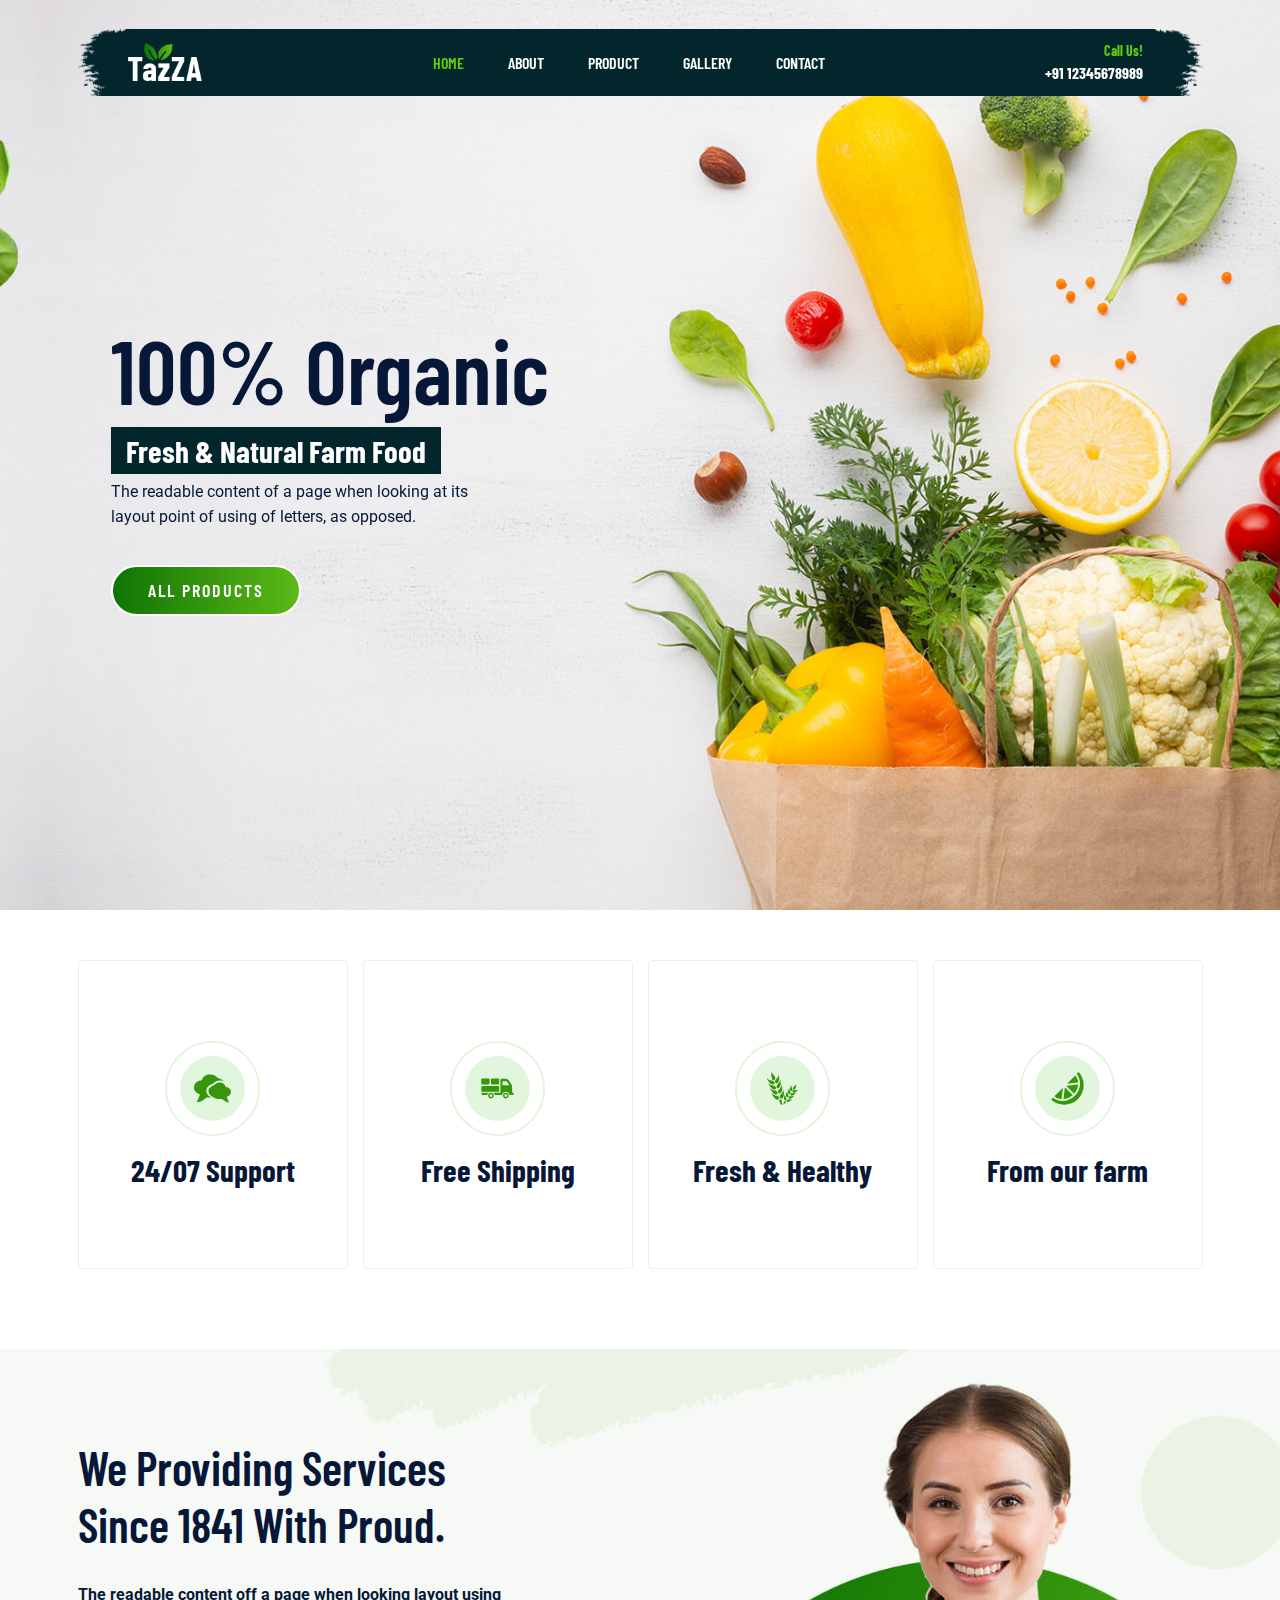
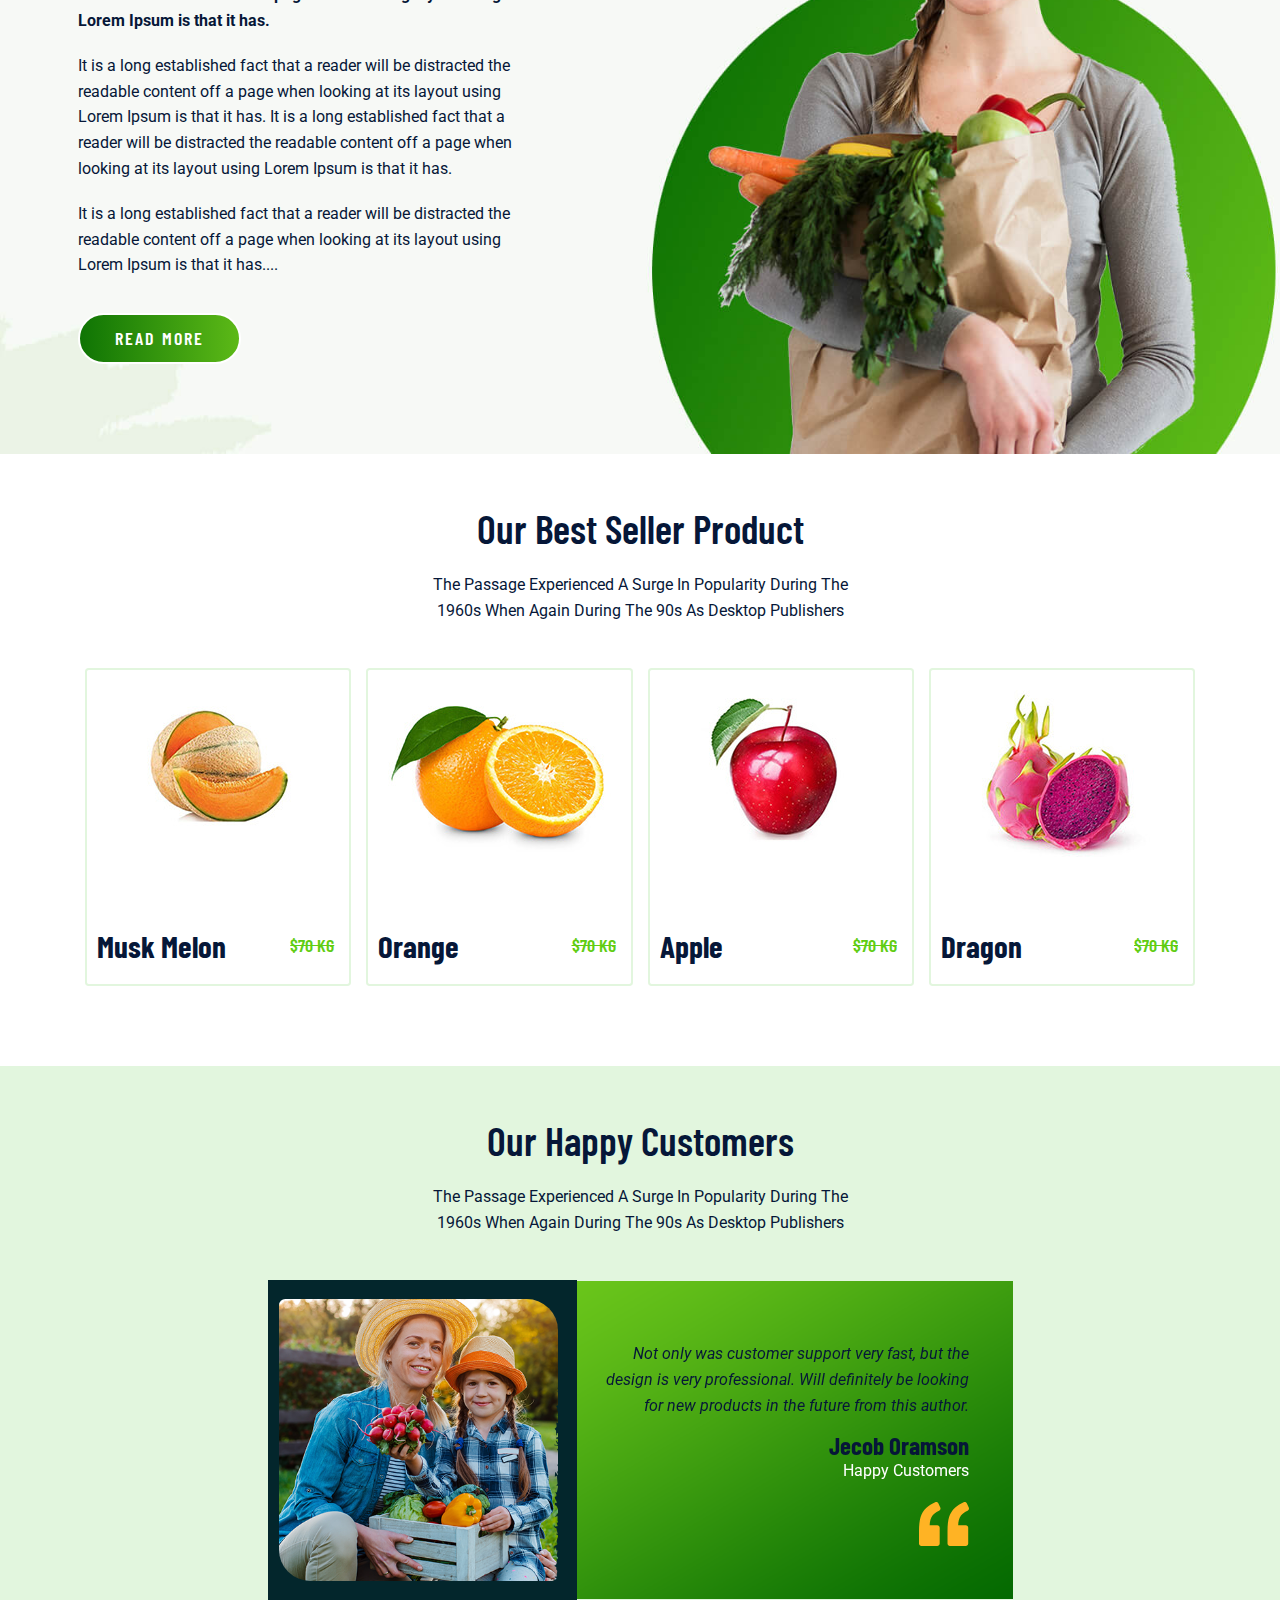
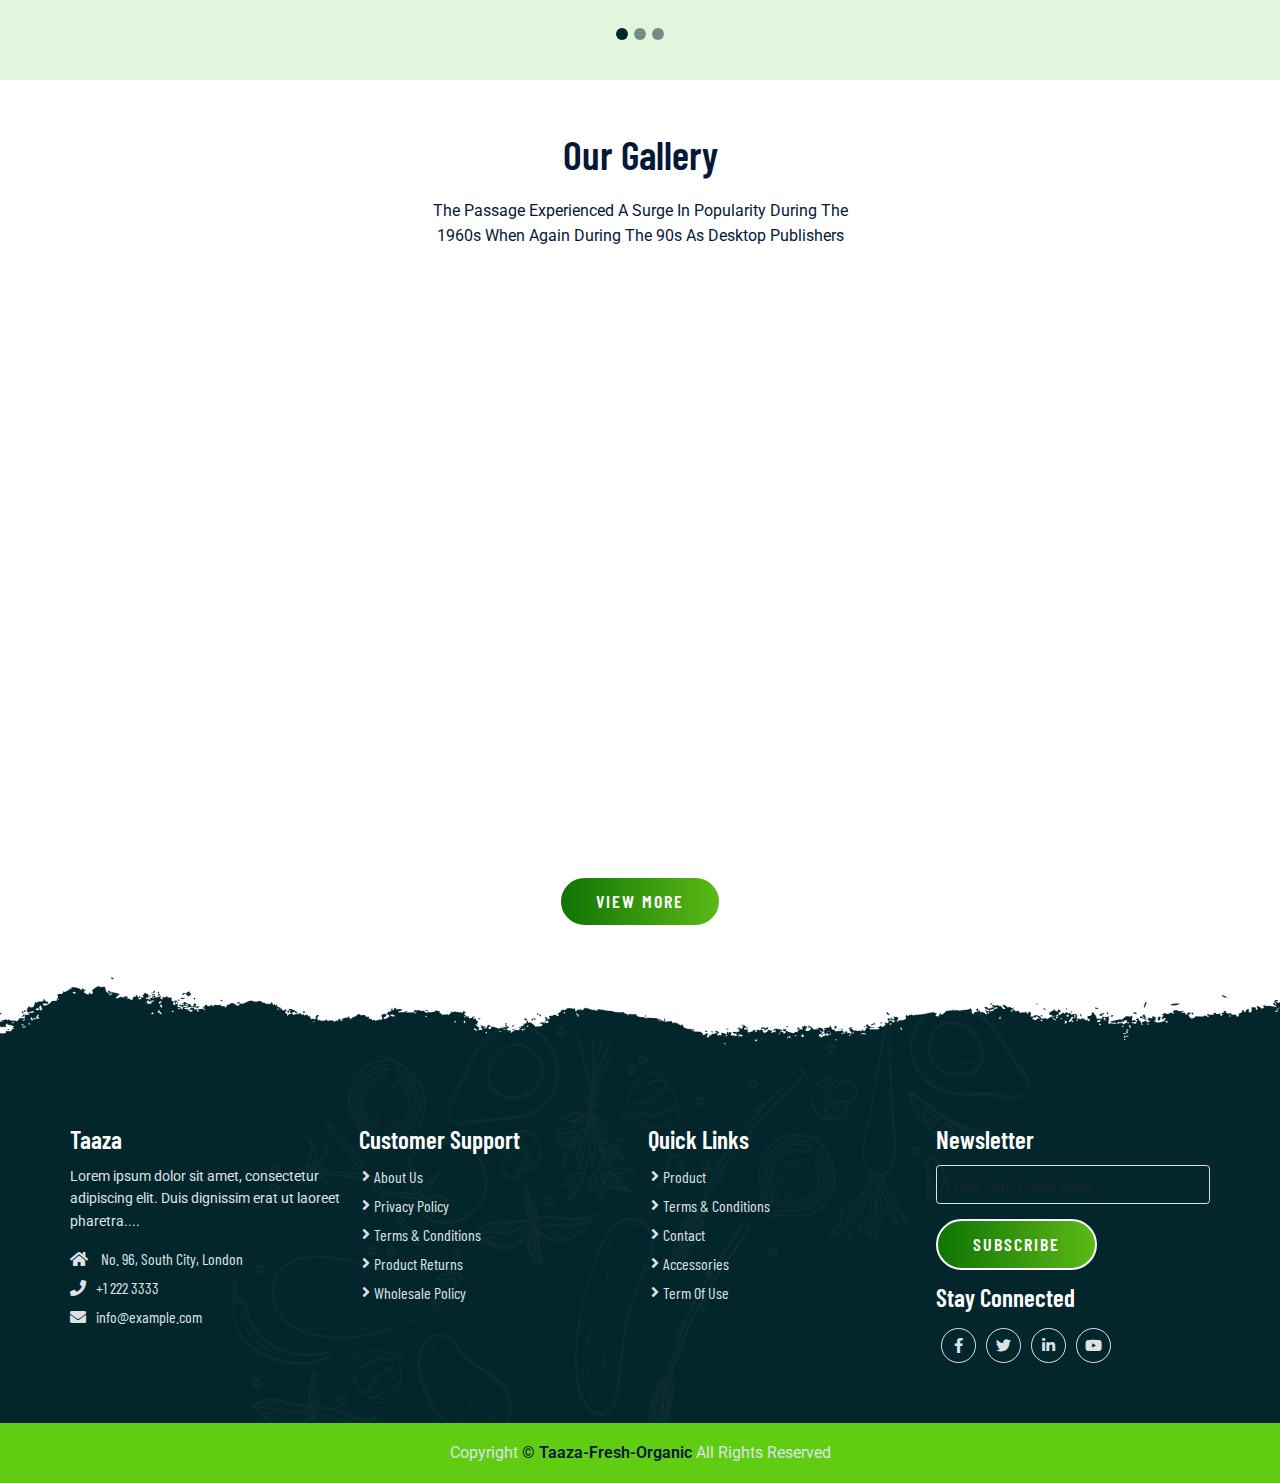
<file: index.html>
<!DOCTYPE html>
<html lang="en">

<head>
    <meta charset="UTF-8">
    <meta http-equiv="X-UA-Compatible" content="IE=edge">
    <meta name="viewport" content="width=device-width, initial-scale=1.0">
    <title>Fresh Organics</title>
    <link rel="shortcut icon" href="favicon.ico" type="image/x-icon" />

    <!-- Lightbox Pupup -->
    <link rel="stylesheet" href="css/lightbox.css">

    <!-- Bootstrap 5 CDN -->
    <link href="https://cdn.jsdelivr.net/npm/bootstrap@5.1.3/dist/css/bootstrap.min.css" rel="stylesheet">

    <!-- Font Awesome 5 CDN -->
    <link rel="stylesheet" href="https://cdnjs.cloudflare.com/ajax/libs/font-awesome/5.15.4/css/all.min.css" />

    <!-- Style CSS -->
    <link rel="stylesheet" href="css/style.css">
    <link rel="stylesheet" href="css/responsive-style.css">
</head>

<body>
    <!-- Navbar Section Start -->

    <header id="full_nav">
        <div class="header">
            <div class="container">
                <nav class="navbar navbar-expand-lg">
                    <a class="navbar-brand" href="index.html">
                        <img decoding="async" src="./images/logo.png" alt="">
                    </a>
                    <button class="navbar-toggler" type="button" data-bs-toggle="collapse" data-bs-target="#main-nav"
                        aria-controls="main-nav" aria-expanded="false" aria-label="Toggle navigation">
                        <!-- <span class="navbar-toggler-icon"></span> -->
                        <i class="fas fa-stream navbar-toggler-icon"></i>
                    </button>

                    <div class="collapse navbar-collapse" id="main-nav">
                        <ul class="navbar-nav mx-auto">
                            <li class="nav-item">
                                <a class="nav-link active" href="#">Home</a>
                            </li>

                            <li class="nav-item">
                                <a class="nav-link" href="about.html">About</a>
                            </li>

                            <li class="nav-item">
                                <a class="nav-link" href="product.html">Product</a>
                            </li>

                            <li class="nav-item">
                                <a class="nav-link" href="gallery.html">Gallery</a>
                            </li>
                            <li class="nav-item">
                                <a class="nav-link" href="contact.html">Contact</a>
                            </li>
                        </ul>

                        <div class="header_right">
                            <div class="text-lg-end">
                                <span>Call Us!</span>
                                <span class="phone_no">+91 12345678989</span>
                            </div>
                        </div>
                    </div>
                </nav>
            </div>
        </div>
    </header>

    <!-- Navbar Section Exit -->

    <!-- banner Section start -->

    <section class="banner_section">
        <div class="container">
            <div id="banner-carousel" class="carousel carousel-dark slide" data-bs-ride="carousel">
                <div class="carousel-inner">
                    <div class="carousel-item active">
                        <div class="carousel-caption">
                            <div class="banner-content">
                                <h1>100% Organic</h1>
                                <h3>Fresh & Natural Farm Food</h3>
                                <p>The readable content of a page when looking at its layout point of using of letters,
                                    as opposed.</p>
                                <a href="product.html" class="btn main-btn">ALL PRoducts</a>
                            </div>
                        </div>
                    </div>
                    <div class="carousel-item">
                        <div class="carousel-caption">
                            <div class="banner-content">
                                <h1>100% Organic</h1>
                                <h3>Fresh & Natural Farm Food</h3>
                                <p>The readable content of a page when looking at its layout point of using of letters,
                                    as opposed.</p>
                                <a href="product.html" class="btn main-btn">ALL PRoducts</a>
                            </div>
                        </div>
                    </div>
                </div>
            </div>
        </div>
    </section>
    <!-- banner section exit -->

    <!-- Features Section start -->
    <section class="feature_section">
        <div class="container">
            <div class="row">
                <div class="col-6 col-lg-3 mb-5">
                    <div class="card features-box">
                        <div class="text-center">
                            <div class="features-icon-border">
                                <div class="features-icon">
                                    <img decoding="async" src="./images/feature-icon/ui-chat.svg">
                                </div>
                            </div>
                            <div class="features-text">
                                <h3>24/07 Support</h3>
                            </div>
                        </div>
                    </div>
                </div>
                <div class="col-6 col-lg-3 mb-5">
                    <div class="card features-box">
                        <div class="text-center">
                            <div class="features-icon-border">
                                <div class="features-icon">
                                    <img decoding="async" src="./images/feature-icon/truck-loaded.svg">
                                </div>
                            </div>
                            <div class="features-text">
                                <h3>Free Shipping</h3>
                            </div>
                        </div>
                    </div>
                </div>
                <div class="col-6 col-lg-3 mb-5">
                    <div class="card features-box">
                        <div class="text-center">
                            <div class="features-icon-border">
                                <div class="features-icon">
                                    <img decoding="async" src="./images/feature-icon/wheat.svg">
                                </div>
                            </div>
                            <div class="features-text">
                                <h3>Fresh & Healthy</h3>
                            </div>
                        </div>
                    </div>
                </div>
                <div class="col-6 col-lg-3 mb-5">
                    <div class="card features-box">
                        <div class="text-center">
                            <div class="features-icon-border">
                                <div class="features-icon">
                                    <img decoding="async" src="./images/feature-icon/lemon.svg">
                                </div>
                            </div>
                            <div class="features-text">
                                <h3>From our farm</h3>
                            </div>
                        </div>
                    </div>
                </div>
            </div>
        </div>
    </section>
    <!-- Features Section Exit -->

    <!--About Section start -->
    <section class="landing_about_section">
        <div class="container">
            <div class="row align-items-center">
                <div class="col-xl-5 col-lg-6 col-sm-8">
                    <div class="about-content">
                        <h2>We Providing Services Since 1841 With Proud.</h2>
                        <div class="about-details">
                            <p class="fw-bold">The readable content off a page when looking layout using Lorem Ipsum is
                                that it has.</p>
                            <p>It is a long established fact that a reader will be distracted the readable content off a
                                page when looking at its layout using Lorem Ipsum is that it has. It is a long
                                established fact that a reader will be distracted the readable content off a page when
                                looking at its layout using Lorem Ipsum is that it has.</p>
                            <p>It is a long established fact that a reader will be distracted the readable content off a
                                page when looking at its layout using Lorem Ipsum is that it has....</p>

                            <a href="about.html" class="btn main-btn">Read More</a>
                        </div>
                    </div>
                </div>
            </div>
        </div>
    </section>
    <!--About Section Exit -->

    <!--Product Section start -->
    <section class="landing_product_section">
        <div class="container">
            <div class="row justify-content-center">
                <div class="col-12 text-center pb-5">
                    <h2 class="section-title">Our Best Seller Product</h2>
                    <p class="section-subtitle">The Passage Experienced A Surge In Popularity During The 1960s When
                        Again During The 90s As Desktop Publishers</p>
                </div>
            </div>

            <div class="row mx-0">
                <div class="col-lg-3 col-sm-6 mb-5">
                    <div class="card product-card">
                        <div class="product-img">
                            <img decoding="async" src="./images/products/product-1.jpg" class="img-fluid" />
                        </div>
                        <div class="d-flex align-items-center justify-content-between">
                            <h3>Musk Melon</h3>
                            <span>$70 KG</span>
                        </div>
                        <div class="product-detail">
                            <a href="product.html" class="btn main-btn">View PRoducts</a>
                        </div>
                    </div>
                </div>
                <div class="col-lg-3 col-sm-6 mb-5">
                    <div class="card product-card">
                        <div class="product-img">
                            <img decoding="async" src="./images/products/product-2.jpg" class="img-fluid" />
                        </div>
                        <div class="d-flex align-items-center justify-content-between">
                            <h3>Orange</h3>
                            <span>$70 KG</span>
                        </div>
                        <div class="product-detail">
                            <a href="product.html" class="btn main-btn">View PRoducts</a>
                        </div>
                    </div>
                </div>
                <div class="col-lg-3 col-sm-6 mb-5">
                    <div class="card product-card">
                        <div class="product-img">
                            <img decoding="async" src="./images/products/product-3.jpg" class="img-fluid" />
                        </div>
                        <div class="d-flex align-items-center justify-content-between">
                            <h3>Apple</h3>
                            <span>$70 KG</span>
                        </div>
                        <div class="product-detail">
                            <a href="product.html" class="btn main-btn">View PRoducts</a>
                        </div>
                    </div>
                </div>
                <div class="col-lg-3 col-sm-6 mb-5">
                    <div class="card product-card">
                        <div class="product-img">
                            <img decoding="async" src="./images/products/product-4.jpg" class="img-fluid" />
                        </div>
                        <div class="d-flex align-items-center justify-content-between">
                            <h3>Dragon</h3>
                            <span>$70 KG</span>
                        </div>
                        <div class="product-detail">
                            <a href="product.html" class="btn main-btn">View PRoducts</a>
                        </div>
                    </div>
                </div>
            </div>

        </div>
    </section>
    <!--Product Section Exit -->

    <!-- testimonial Section start -->
    <section class="testimonial_section">
        <div class="container">
            <div class="row pb-5">
                <div class="col-12 text-center">
                    <h2 class="section-title">Our Happy Customers</h2>
                    <p class="section-subtitle">The Passage Experienced A Surge In Popularity During The 1960s When
                        Again During The 90s As Desktop Publishers</p>
                </div>
            </div>
            <div class="row justify-content-center">
                <div class="col-xl-8 col-md-10">
                    <div id="testimonial-slider" class="carousel slide" data-bs-ride="carousel">
                        <div class="carousel-indicators">
                            <button data-bs-target="#testimonial-slider" data-bs-slide-to="0" class="active"
                                aria-current="true" aria-label="Slide 1"></button>
                            <button data-bs-target="#testimonial-slider" data-bs-slide-to="1"
                                aria-label="Slide 2"></button>
                            <button data-bs-target="#testimonial-slider" data-bs-slide-to="2"
                                aria-label="Slide 3"></button>
                        </div>
                        <div class="carousel-inner">
                            <div class="carousel-item active">
                                <div class="d-sm-flex row">
                                    <div class="profile-box col-sm-5">
                                        <img decoding="async" src="./images/testimonial/testimonial-1.png" class="img-fluid">
                                    </div>
                                    <div class="card  col-sm-7">
                                        <div class="desc-box">
                                            <p class="fst-italic">Not only was customer support
                                                very fast, but the
                                                design is very professional. Will definitely be
                                                looking for new products
                                                in the future from this author.</p>
                                            <div class="my-4">
                                                <h4>Jecob Oramson</h4>
                                                <p class="m-0 text-white">Happy Customers</p>
                                            </div>
                                            <img decoding="async" src="./images/testimonial/qoutes.svg" class="float-end">
                                        </div>
                                    </div>
                                </div>
                            </div>
                            <div class="carousel-item">
                                <div class="d-sm-flex row">
                                    <div class="profile-box col-sm-5">
                                        <img decoding="async" src="./images/testimonial/testimonial-1.png" class="img-fluid">
                                    </div>
                                    <div class="card  col-sm-7">
                                        <div class="desc-box">
                                            <p class="fst-italic">Not only was customer support
                                                very fast, but the
                                                design is very professional. Will definitely be
                                                looking for new products
                                                in the future from this author.</p>
                                            <div class="my-4">
                                                <h4>Jecob Oramson</h4>
                                                <p class="m-0 text-white">Happy Customers</p>
                                            </div>
                                            <img decoding="async" src="./images/testimonial/qoutes.svg" class="float-end">
                                        </div>
                                    </div>
                                </div>
                            </div>
                            <div class="carousel-item">
                                <div class="d-sm-flex row">
                                    <div class="profile-box col-sm-5">
                                        <img decoding="async" src="./images/testimonial/testimonial-1.png" class="img-fluid">
                                    </div>
                                    <div class="card  col-sm-7">
                                        <div class="desc-box">
                                            <p class="fst-italic">Not only was customer support
                                                very fast, but the
                                                design is very professional. Will definitely be
                                                looking for new products
                                                in the future from this author.</p>
                                            <div class="my-4">
                                                <h4>Jecob Oramson</h4>
                                                <p class="m-0 text-white">Happy Customers</p>
                                            </div>
                                            <img decoding="async" src="./images/testimonial/qoutes.svg" class="float-end">
                                        </div>
                                    </div>
                                </div>
                            </div>
                        </div>
                    </div>

                </div>
    </section>
    <!--testimonial Section Exit -->

    <!-- Gallery Section Start-->
    <section class="gallery_section">
        <div class="container">
            <div class="row">
                <div class="col-12 text-center pb-5">
                    <h2 class="section-title">Our Gallery</h2>
                    <p class="section-subtitle">The Passage Experienced A Surge In Popularity During The 1960s When
                        Again During The 90s As Desktop Publishers</p>
                </div>
                <div class="col-sm-6 col-lg-4 mb-4">
                    <a href="images/gallery/g-1.jpg" data-lightbox="image" data-title="Lemon">
                        <img decoding="async" src="images/gallery/g-1.jpg" class="img-fluid rounded-3">
                    </a>
                </div>
                <div class="col-sm-6 col-lg-4 mb-4">
                    <a href="images/gallery/g-2.jpg" data-lightbox="image" data-title="Lemon">
                        <img decoding="async" src="images/gallery/g-2.jpg" class="img-fluid rounded-3">
                    </a>
                </div>
                <div class="col-sm-6 col-lg-4 mb-4">
                    <a href="images/gallery/g-3.jpg" data-lightbox="image" data-title="Lemon">
                        <img decoding="async" src="images/gallery/g-3.jpg" class="img-fluid rounded-3">
                    </a>
                </div>
                <div class="col-sm-6 col-lg-4 mb-4">
                    <a href="images/gallery/g-4.jpg" data-lightbox="image" data-title="Lemon">
                        <img decoding="async" src="images/gallery/g-4.jpg" class="img-fluid rounded-3">
                    </a>
                </div>
                <div class="col-sm-6 col-lg-4 mb-4">
                    <a href="images/gallery/g-5.jpg" data-lightbox="image" data-title="Lemon">
                        <img decoding="async" src="images/gallery/g-5.jpg" class="img-fluid rounded-3">
                    </a>
                </div>
                <div class="col-sm-6 col-lg-4 mb-4">
                    <a href="images/gallery/g-6.jpg" data-lightbox="image" data-title="Lemon">
                        <img decoding="async" src="images/gallery/g-6.jpg" class="img-fluid rounded-3">
                    </a>
                </div>

                <div class="col-sm-12 text-center mt-4">
                    <a href="gallery.html" class="btn main-btn">View More</a>
                </div>
            </div>
        </div>
    </section>
    <!-- Gallery Section Exit -->

    <!-- Footer section Start-->
    <section class="footer_wrapper mt-3 mt-md-0">
        <div class="container px-5 px-lg-0">
            <div class="row">
                <div class="col-lg-3 col-sm-6 mb-5 mb-lg-0">
                    <h5>Taaza</h5>
                    <p class="mb-4 ps-0 company_details">Lorem ipsum dolor sit amet, consectetur adipiscing elit. Duis
                        dignissim erat ut laoreet
                        pharetra....</p>
                    <div class="contact-info">
                        <ul class="list-unstyled">
                            <li><a href="#"><i class="fa fa-home me-3"></i> No. 96, South City, London</a></li>
                            <li><a href="#"><i class="fa fa-phone me-3"></i>+1 222 3333</a></li>
                            <li><a href="#"><i class="fa fa-envelope me-3"></i>info@example.com</a></li>
                        </ul>
                    </div>
                </div>
                <div class="col-lg-3 col-sm-6 mb-5 mb-lg-0">
                    <h5>Customer Support</h5>
                    <ul class="link-widget p-0">
                        <li><a href="#">About Us</a></li>
                        <li><a href="#">Privacy Policy</a></li>
                        <li><a href="#">Terms & Conditions</a></li>
                        <li><a href="#">Product Returns</a></li>
                        <li><a href="#">Wholesale Policy</a></li>
                    </ul>
                </div>
                <div class="col-lg-3 col-sm-6 mb-5 mb-lg-0">
                    <h5>Quick Links</h5>
                    <ul class="link-widget p-0">
                        <li><a href="#">Product</a></li>
                        <li><a href="#">Terms & Conditions</a></li>
                        <li><a href="#">Contact</a></li>
                        <li><a href="#">Accessories</a></li>
                        <li><a href="#">Term Of Use</a></li>
                    </ul>
                </div>
                <div class="col-lg-3 col-sm-6 mb-5 mb-lg-0">
                    <h5>Newsletter</h5>
                    <div class="form-group mb-4">
                        <input type="email" class="form-control bg-transparent" placeholder="Enter Your Email Here">
                        <button type="submit" class="btn main-btn">Subscribe</button>
                    </div>
                    <h5>Stay Connected</h5>
                    <ul class="social-network d-flex align-items-center p-0">
                        <li><a href="#"><i class="fab fa-facebook-f"></i></a></li>
                        <li><a href="#"><i class="fab fa-twitter"></i></a></li>
                        <li><a href="#"><i class="fab fa-linkedin-in"></i></a></li>
                        <li><a href="#"><i class="fab fa-youtube"></i></a></li>
                    </ul>
                </div>
            </div>
        </div>
        <div class="container-fluid copyright-section">
            <p>Copyright <a href="#">© Taaza-Fresh-Organic</a> All Rights Reserved</p>
        </div>
    </section>
    <!-- Footer Section Exit  -->

    <!-- jQuery CDN -->
    <script src="https://code.jquery.com/jquery-3.6.0.min.js"></script>

    <!-- Lightbox Pupup -->
    <script src="js/lightbox.js"></script>

    <!-- Bootstrap 5 CDN -->
    <script src="https://cdn.jsdelivr.net/npm/@popperjs/core@2.10.2/dist/umd/popper.min.js"></script>
    <script src="https://cdn.jsdelivr.net/npm/bootstrap@5.1.3/dist/js/bootstrap.min.js"></script>

    <!-- Custom JS -->
    <script src="js/main.js"></script>
</body>

</html>
</file>
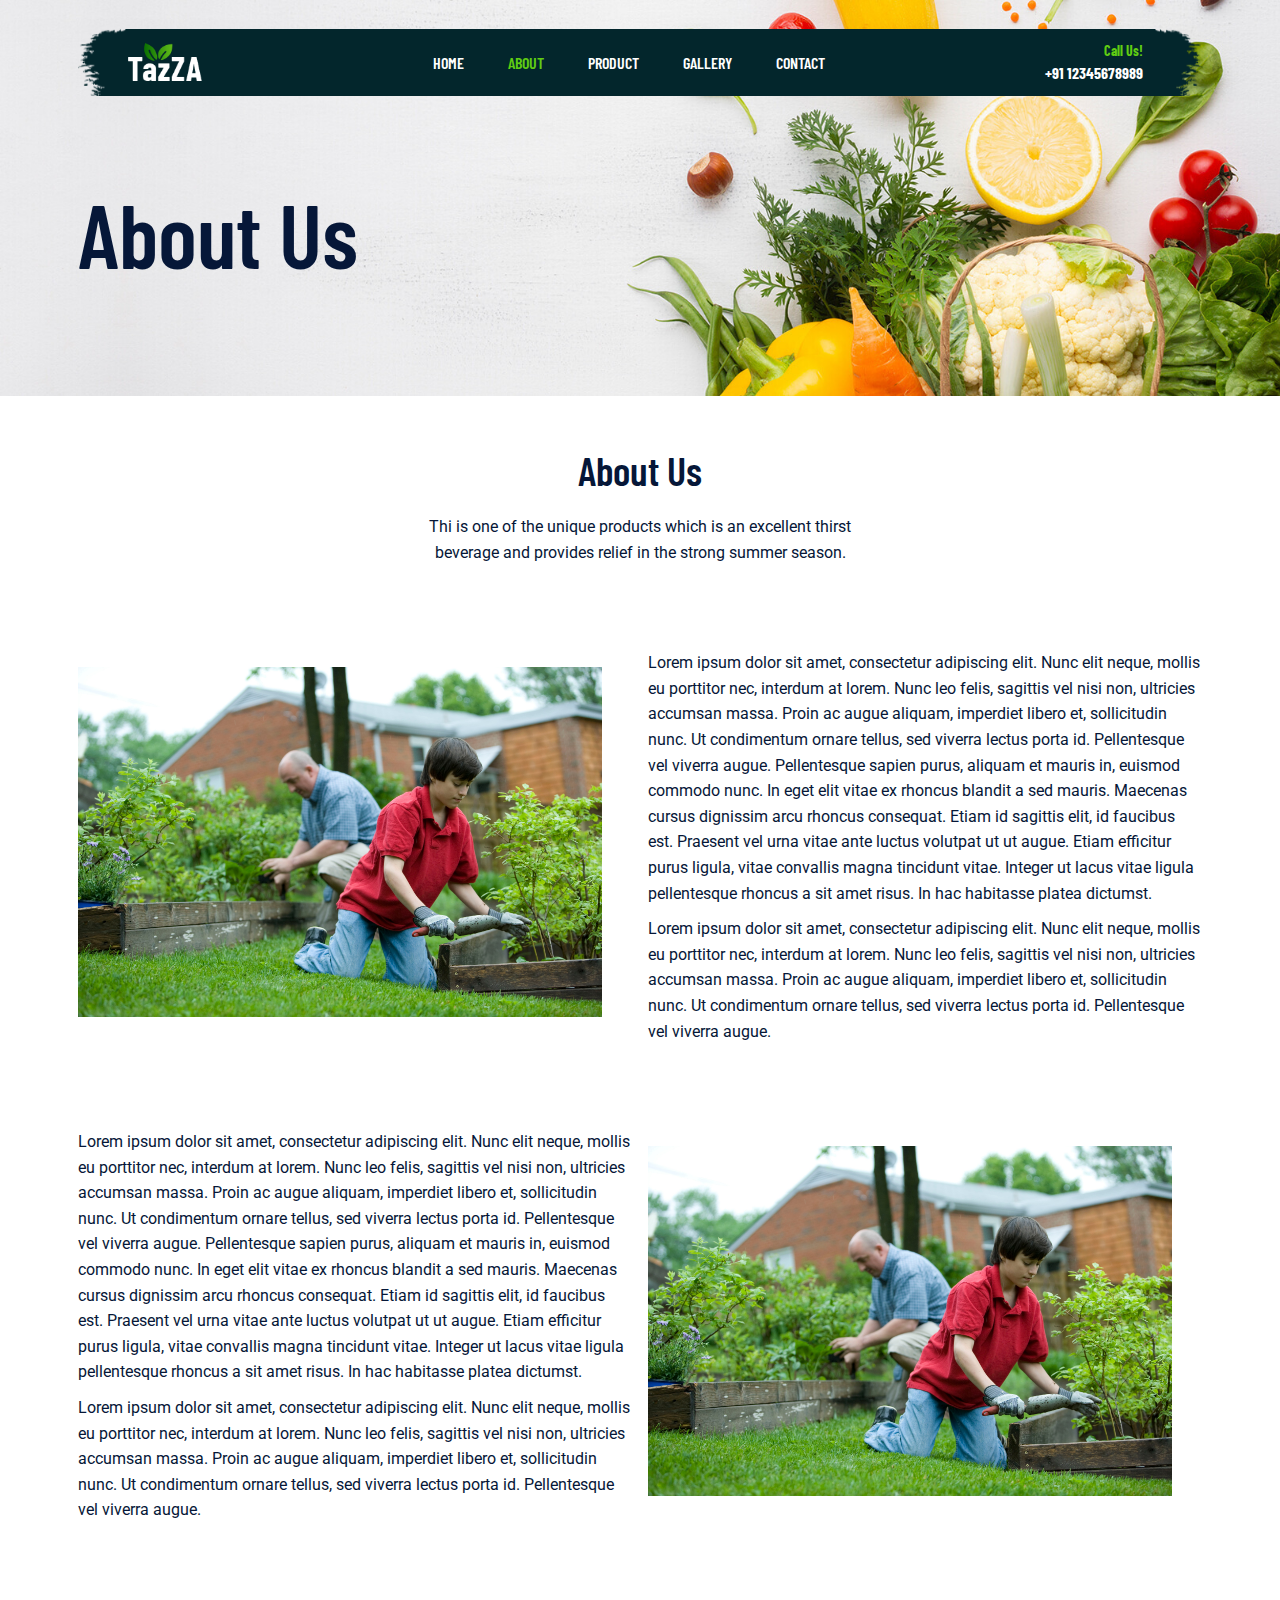
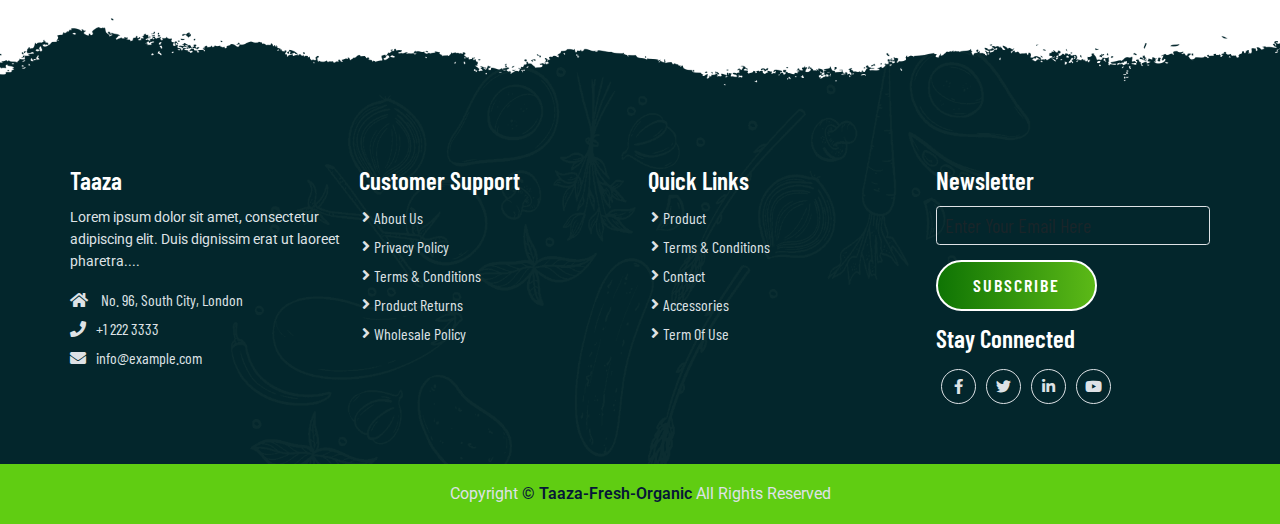
<file: about.html>
<!DOCTYPE html>
<html lang="en">

<head>
    <meta charset="UTF-8">
    <meta http-equiv="X-UA-Compatible" content="IE=edge">
    <meta name="viewport" content="width=device-width, initial-scale=1.0">
    <title>About Us</title>
    <link rel="shortcut icon" href="favicon.ico" type="image/x-icon" />

    <!-- Bootstrap 5 CDN -->
    <link href="https://cdn.jsdelivr.net/npm/bootstrap@5.1.3/dist/css/bootstrap.min.css" rel="stylesheet">

    <!-- Font Awesome 5 CDN -->
    <link rel="stylesheet" href="https://cdnjs.cloudflare.com/ajax/libs/font-awesome/5.15.4/css/all.min.css" />

    <!-- Style CSS -->
    <link rel="stylesheet" href="css/style.css">
    <link rel="stylesheet" href="css/responsive-style.css">
</head>

<body class="about">
    <!-- Navbar Section -->
    <header id="full_nav">
        <div class="header">
            <div class="container">
                <nav class="navbar navbar-expand-lg">
                    <a class="navbar-brand" href="index.html">
                        <img decoding="async" src="./images/logo.png" alt="">
                    </a>
                    <button class="navbar-toggler" type="button" data-bs-toggle="collapse" data-bs-target="#main-nav"
                        aria-controls="main-nav" aria-expanded="false" aria-label="Toggle navigation">
                        <!-- <span class="navbar-toggler-icon"></span> -->
                        <i class="fas fa-stream navbar-toggler-icon"></i>
                    </button>

                    <div class="collapse navbar-collapse" id="main-nav">
                        <ul class="navbar-nav mx-auto">
                            <li class="nav-item active">
                                <a class="nav-link" href="index.html">Home</a>
                            </li>

                            <li class="nav-item">
                                <a class="nav-link active" href="#">About</a>
                            </li>

                            <li class="nav-item">
                                <a class="nav-link" href="product.html">Product</a>
                            </li>

                            <li class="nav-item">
                                <a class="nav-link" href="gallery.html">Gallery</a>
                            </li>
                            <li class="nav-item">
                                <a class="nav-link" href="contact.html">Contact</a>
                            </li>
                        </ul>

                        <div class="header_right">
                            <div class="text-lg-end">
                                <span>Call Us!</span>
                                <span class="phone_no">+91 12345678989</span>
                            </div>
                        </div>
                    </div>
                </nav>
            </div>
        </div>
    </header>
    <!-- Navbar Section end -->

    <!-- banner Section start -->
    <section class="banner_section">
        <div class="container">
            <div class="banner-content">
                <h1>About Us</h1>
            </div>
        </div>
    </section>
    <!-- banner section exit -->

    <!--About Section start -->
    <section class="about_section">
        <div class="container">
            <div class="row justify-content-center">
                <div class="col-12 text-center pb-5">
                    <h2 class="section-title">About Us</h2>
                    <p class="section-subtitle">Thi is one of the unique products which is an excellent thirst beverage and provides relief in the strong summer season.</p>
                </div>
            </div>
            <div class="row align-items-center py-5">
                <div class="col-lg-6 col-12 mb-4">
                    <div class="me-lg-5">
                        <img decoding="async" src="./images/about/about-img.jpg" alt="about" class="img-fluid">
                    </div>
                </div>
                <div class="col-lg-6 col-12 mb-4">
                    <div class="about-content">
                        <div class="about-details">
                            <p>Lorem ipsum dolor sit amet, consectetur adipiscing elit. Nunc elit neque, mollis eu porttitor nec, interdum at lorem. Nunc leo felis, sagittis vel nisi non, ultricies accumsan massa. Proin ac augue aliquam, imperdiet libero et, sollicitudin nunc. Ut condimentum ornare tellus, sed viverra lectus porta id. Pellentesque vel viverra augue. Pellentesque sapien purus, aliquam et mauris in, euismod commodo nunc. In eget elit vitae ex rhoncus blandit a sed mauris. Maecenas cursus dignissim arcu rhoncus consequat. Etiam id sagittis elit, id faucibus est. Praesent vel urna vitae ante luctus volutpat ut ut augue. Etiam efficitur purus ligula, vitae convallis magna tincidunt vitae. Integer ut lacus vitae ligula pellentesque rhoncus a sit amet risus. In hac habitasse platea dictumst.</p>
                            <p>Lorem ipsum dolor sit amet, consectetur adipiscing elit. Nunc elit neque, mollis eu porttitor nec, interdum at lorem. Nunc leo felis, sagittis vel nisi non, ultricies accumsan massa. Proin ac augue aliquam, imperdiet libero et, sollicitudin nunc. Ut condimentum ornare tellus, sed viverra lectus porta id. Pellentesque vel viverra augue.</p>

                        </div>
                    </div>
                </div>
            </div>
            <div class="row align-items-center py-5">
                <div class="col-lg-6 col-12 order-2 order-lg-1 mb-4 ">
                    <div class="about-content">
                        <div class="about-details">
                            <p>Lorem ipsum dolor sit amet, consectetur adipiscing elit. Nunc elit neque, mollis eu porttitor nec, interdum at lorem. Nunc leo felis, sagittis vel nisi non, ultricies accumsan massa. Proin ac augue aliquam, imperdiet libero et, sollicitudin nunc. Ut condimentum ornare tellus, sed viverra lectus porta id. Pellentesque vel viverra augue. Pellentesque sapien purus, aliquam et mauris in, euismod commodo nunc. In eget elit vitae ex rhoncus blandit a sed mauris. Maecenas cursus dignissim arcu rhoncus consequat. Etiam id sagittis elit, id faucibus est. Praesent vel urna vitae ante luctus volutpat ut ut augue. Etiam efficitur purus ligula, vitae convallis magna tincidunt vitae. Integer ut lacus vitae ligula pellentesque rhoncus a sit amet risus. In hac habitasse platea dictumst.</p>
                            <p>Lorem ipsum dolor sit amet, consectetur adipiscing elit. Nunc elit neque, mollis eu porttitor nec, interdum at lorem. Nunc leo felis, sagittis vel nisi non, ultricies accumsan massa. Proin ac augue aliquam, imperdiet libero et, sollicitudin nunc. Ut condimentum ornare tellus, sed viverra lectus porta id. Pellentesque vel viverra augue.</p>

                        </div>
                    </div>
                </div>
                <div class="col-lg-6 col-12 order-1 order-lg-2 mb-4">
                    <div class="me-lg-5">
                        <img decoding="async" src="./images/about/about-img.jpg" alt="about" class="img-fluid">
                    </div>
                </div>
            </div>
        </div>
    </section>
    <!--About Section Exit -->

    <!-- Footer section -->
    <section class="footer_wrapper mt-3 mt-md-0">
        <div class="container px-5 px-lg-0">
            <div class="row">
                <div class="col-lg-3 col-sm-6 mb-5 mb-lg-0">
                    <h5>Taaza</h5>
                    <p class="mb-4 ps-0 company_details">Lorem ipsum dolor sit amet, consectetur adipiscing elit. Duis
                        dignissim erat ut laoreet
                        pharetra....</p>
                    <div class="contact-info">
                        <ul class="list-unstyled">
                            <li><a href="#"><i class="fa fa-home me-3"></i> No. 96, South City, London</a></li>
                            <li><a href="#"><i class="fa fa-phone me-3"></i>+1 222 3333</a></li>
                            <li><a href="#"><i class="fa fa-envelope me-3"></i>info@example.com</a></li>
                        </ul>
                    </div>
                </div>
                <div class="col-lg-3 col-sm-6 mb-5 mb-lg-0">
                    <h5>Customer Support</h5>
                    <ul class="link-widget p-0">
                        <li><a href="#">About Us</a></li>
                        <li><a href="#">Privacy Policy</a></li>
                        <li><a href="#">Terms & Conditions</a></li>
                        <li><a href="#">Product Returns</a></li>
                        <li><a href="#">Wholesale Policy</a></li>
                    </ul>
                </div>
                <div class="col-lg-3 col-sm-6 mb-5 mb-lg-0">
                    <h5>Quick Links</h5>
                    <ul class="link-widget p-0">
                        <li><a href="#">Product</a></li>
                        <li><a href="#">Terms & Conditions</a></li>
                        <li><a href="#">Contact</a></li>
                        <li><a href="#">Accessories</a></li>
                        <li><a href="#">Term Of Use</a></li>
                    </ul>
                </div>
                <div class="col-lg-3 col-sm-6 mb-5 mb-lg-0">
                    <h5>Newsletter</h5>
                    <div class="form-group mb-4">
                        <input type="email" class="form-control bg-transparent" placeholder="Enter Your Email Here">
                        <button type="submit" class="btn main-btn">Subscribe</button>
                    </div>
                    <h5>Stay Connected</h5>
                    <ul class="social-network d-flex align-items-center p-0">
                        <li><a href="#"><i class="fab fa-facebook-f"></i></a></li>
                        <li><a href="#"><i class="fab fa-twitter"></i></a></li>
                        <li><a href="#"><i class="fab fa-linkedin-in"></i></a></li>
                        <li><a href="#"><i class="fab fa-youtube"></i></a></li>
                    </ul>
                </div>
            </div>
        </div>
        <div class="container-fluid copyright-section">
            <p>Copyright <a href="#">© Taaza-Fresh-Organic</a> All Rights Reserved</p>
        </div>
    </section>
    <!-- Footer Section Exit  -->

    <!-- Bootstrap 5 CDN -->
    <script src="https://cdn.jsdelivr.net/npm/@popperjs/core@2.10.2/dist/umd/popper.min.js"></script>
    <script src="https://cdn.jsdelivr.net/npm/bootstrap@5.1.3/dist/js/bootstrap.min.js"></script>

    <!-- Custom JS -->
    <script src="js/main.js"></script>
</body>

</html>
</file>
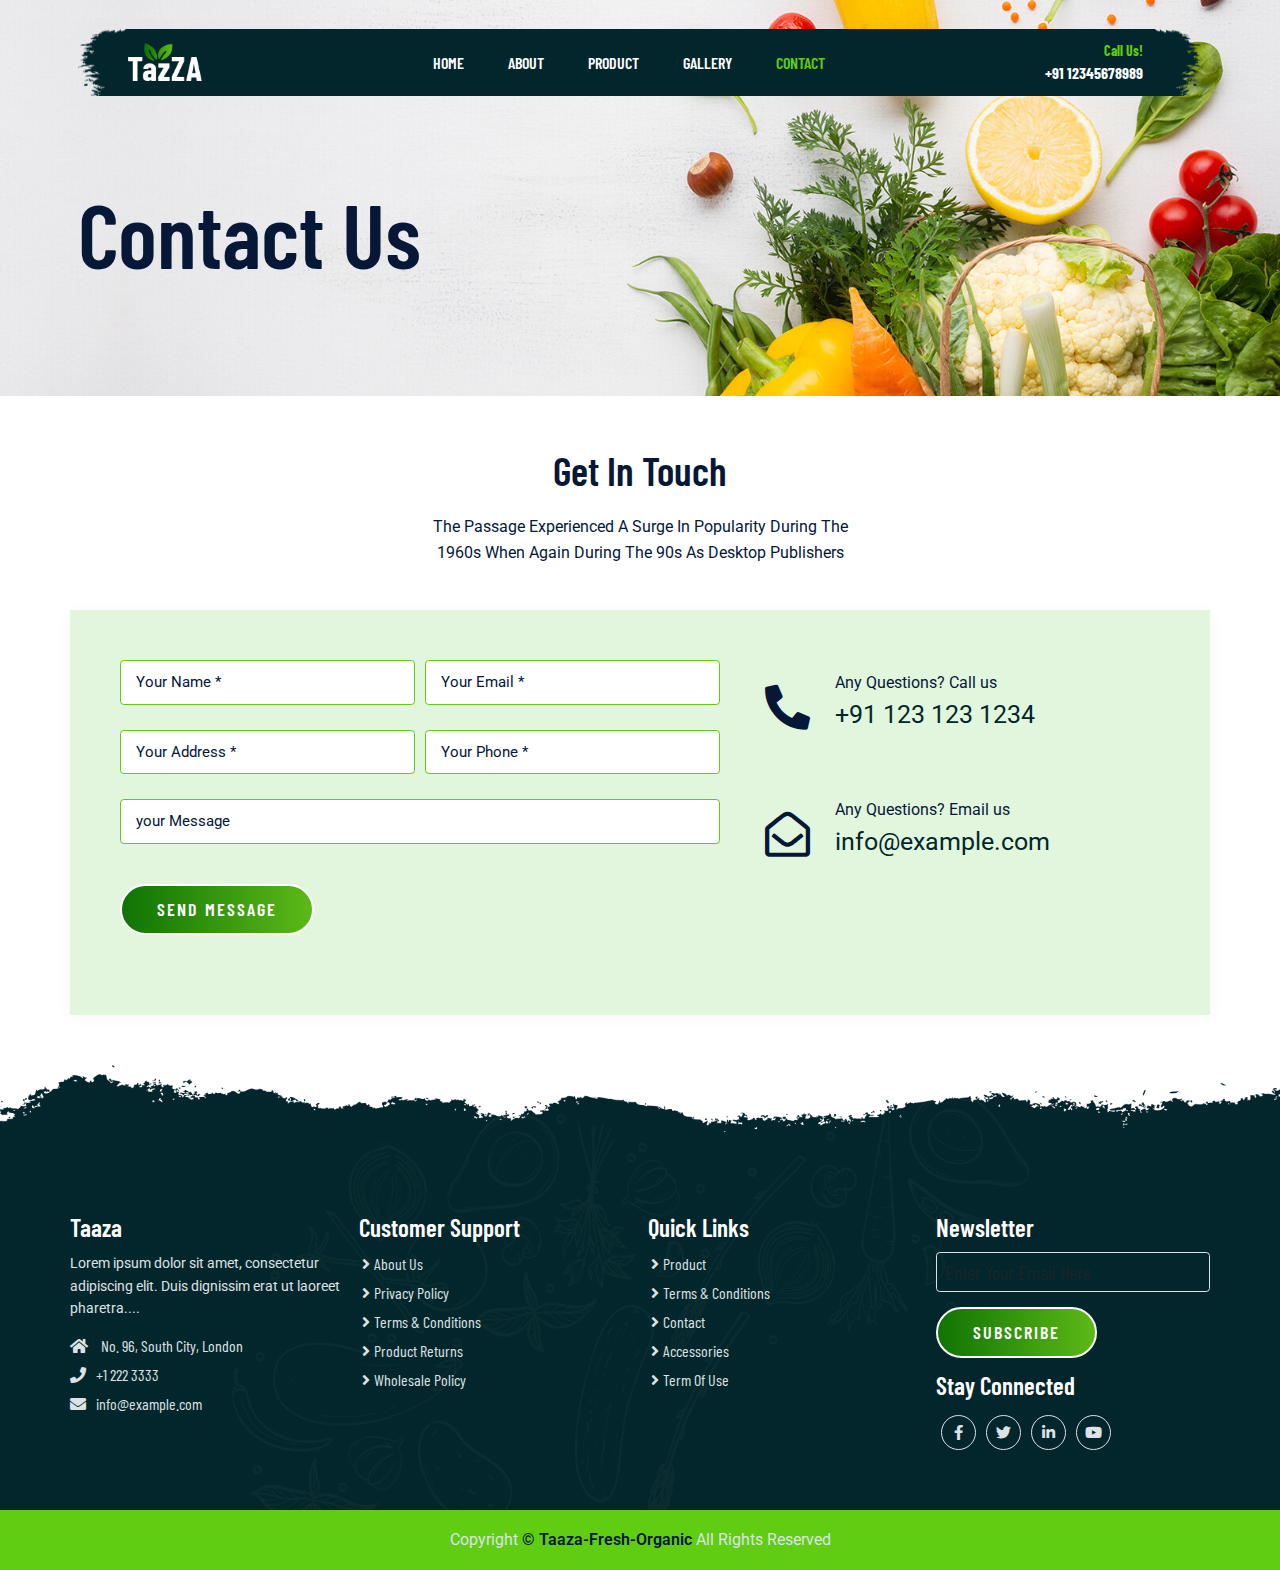
<file: contact.html>
<!DOCTYPE html>
<html lang="en">

<head>
    <meta charset="UTF-8">
    <meta http-equiv="X-UA-Compatible" content="IE=edge">
    <meta name="viewport" content="width=device-width, initial-scale=1.0">
    <title>Contact Us</title>
    <link rel="shortcut icon" href="favicon.ico" type="image/x-icon" />

    <!-- Bootstrap 5 CDN -->
    <link href="https://cdn.jsdelivr.net/npm/bootstrap@5.1.3/dist/css/bootstrap.min.css" rel="stylesheet">

    <!-- Font Awesome 5 CDN -->
    <link rel="stylesheet" href="https://cdnjs.cloudflare.com/ajax/libs/font-awesome/5.15.4/css/all.min.css" />

    <!-- Style CSS -->
    <link rel="stylesheet" href="css/style.css">
    <link rel="stylesheet" href="css/responsive-style.css">
</head>

<body class="contact">
    <!-- Navbar Section Start -->
    <header id="full_nav">
        <div class="header">
            <div class="container">
                <nav class="navbar navbar-expand-lg">
                    <a class="navbar-brand" href="index.html">
                        <img decoding="async" src="./images/logo.png" alt="">
                    </a>
                    <button class="navbar-toggler" type="button" data-bs-toggle="collapse" data-bs-target="#main-nav"
                        aria-controls="main-nav" aria-expanded="false" aria-label="Toggle navigation">
                        <!-- <span class="navbar-toggler-icon"></span> -->
                        <i class="fas fa-stream navbar-toggler-icon"></i>
                    </button>

                    <div class="collapse navbar-collapse" id="main-nav">
                        <ul class="navbar-nav mx-auto">
                            <li class="nav-item">
                                <a class="nav-link" href="index.html">Home</a>
                            </li>

                            <li class="nav-item">
                                <a class="nav-link" href="about.html">About</a>
                            </li>

                            <li class="nav-item">
                                <a class="nav-link" href="product.html">Product</a>
                            </li>

                            <li class="nav-item">
                                <a class="nav-link" href="gallery.html">Gallery</a>
                            </li>
                            <li class="nav-item">
                                <a class="nav-link active" href="#">Contact</a>
                            </li>
                        </ul>

                        <div class="header_right">
                            <div class="text-lg-end">
                                <span>Call Us!</span>
                                <span class="phone_no">+91 12345678989</span>
                            </div>
                        </div>
                    </div>
                </nav>
            </div>
        </div>
    </header>
    <!-- Navbar Section Exit -->

    <!-- banner Section start -->
    <section class="banner_section">
        <div class="container">
            <div class="banner-content">
                <h1>Contact Us</h1>
            </div>
        </div>
    </section>
    <!-- banner section exit -->

    <!--Contact Section Start-->
    <section class="contact_section">
        <div class="container">
            <div class="row justify-content-center">
                <div class="col-12 text-center pb-5">
                    <h2 class="section-title">Get In Touch</h2>
                    <p class="section-subtitle">The Passage Experienced A Surge In Popularity During The 1960s When
                        Again During The 90s As Desktop Publishers</p>
                </div>
                <div class="col-12 contact-form">
                    <div class="row">
                        <div class="col-lg-7 mb-5">
                            <form class="row g-3">
                                <div class="col-md-6 mb-4">
                                    <input type="text" class="form-control" placeholder="Your Name *" required="">
                                </div>
                                <div class="col-md-6 mb-4">
                                    <input type="email" class="form-control" placeholder="Your Email *" required="">
                                </div>
                                <div class="col-md-6 mb-4">
                                    <input type="text" class="form-control" placeholder="Your Address *" required="">
                                </div>
                                <div class="col-md-6 mb-4">
                                    <input type="number" class="form-control" placeholder="Your Phone *" required="">
                                </div>
                                <div class="col-12 mb-4">
                                    <input class="form-control" placeholder="your Message">
                                </div>
                                <div class="col-12">
                                    <button type="submit" class="btn main-btn">Send Message</button>
                                </div>
                            </form>
                        </div>
                        <div class="col-lg-5 mb-5">
                            <div class="content-box ms-sm-5">
                                <ul class="info-box clearfix">
                                    <li>
                                        <i class="fas fa-phone-alt"></i>
                                        <p>Any Questions? Call us</p>
                                        <div>
                                            <a href="#">+91 123 123 1234</a>
                                        </div>
                                    </li>
                                    <li>
                                        <i class="far fa-envelope-open"></i>
                                        <p>Any Questions? Email us</p>
                                        <div>
                                            <a href="#">info@example.com</a>
                                        </div>
                                    </li>
                                </ul>
                            </div>
                        </div>
                    </div>
                </div>
            </div>
        </div>
    </section>
    <!--Contact Section Exit -->

    <!-- Footer section Start-->
    <section class="footer_wrapper mt-3 mt-md-0">
        <div class="container px-5 px-lg-0">
            <div class="row">
                <div class="col-lg-3 col-sm-6 mb-5 mb-lg-0">
                    <h5>Taaza</h5>
                    <p class="mb-4 ps-0 company_details">Lorem ipsum dolor sit amet, consectetur adipiscing elit. Duis
                        dignissim erat ut laoreet
                        pharetra....</p>
                    <div class="contact-info">
                        <ul class="list-unstyled">
                            <li><a href="#"><i class="fa fa-home me-3"></i> No. 96, South City, London</a></li>
                            <li><a href="#"><i class="fa fa-phone me-3"></i>+1 222 3333</a></li>
                            <li><a href="#"><i class="fa fa-envelope me-3"></i>info@example.com</a></li>
                        </ul>
                    </div>
                </div>
                <div class="col-lg-3 col-sm-6 mb-5 mb-lg-0">
                    <h5>Customer Support</h5>
                    <ul class="link-widget p-0">
                        <li><a href="#">About Us</a></li>
                        <li><a href="#">Privacy Policy</a></li>
                        <li><a href="#">Terms & Conditions</a></li>
                        <li><a href="#">Product Returns</a></li>
                        <li><a href="#">Wholesale Policy</a></li>
                    </ul>
                </div>
                <div class="col-lg-3 col-sm-6 mb-5 mb-lg-0">
                    <h5>Quick Links</h5>
                    <ul class="link-widget p-0">
                        <li><a href="#">Product</a></li>
                        <li><a href="#">Terms & Conditions</a></li>
                        <li><a href="#">Contact</a></li>
                        <li><a href="#">Accessories</a></li>
                        <li><a href="#">Term Of Use</a></li>
                    </ul>
                </div>
                <div class="col-lg-3 col-sm-6 mb-5 mb-lg-0">
                    <h5>Newsletter</h5>
                    <div class="form-group mb-4">
                        <input type="email" class="form-control bg-transparent" placeholder="Enter Your Email Here">
                        <button type="submit" class="btn main-btn">Subscribe</button>
                    </div>
                    <h5>Stay Connected</h5>
                    <ul class="social-network d-flex align-items-center p-0">
                        <li><a href="#"><i class="fab fa-facebook-f"></i></a></li>
                        <li><a href="#"><i class="fab fa-twitter"></i></a></li>
                        <li><a href="#"><i class="fab fa-linkedin-in"></i></a></li>
                        <li><a href="#"><i class="fab fa-youtube"></i></a></li>
                    </ul>
                </div>
            </div>
        </div>
        <div class="container-fluid copyright-section">
            <p>Copyright <a href="#">© Taaza-Fresh-Organic</a> All Rights Reserved</p>
        </div>
    </section>
    <!-- Footer Section Exit  -->

    <!-- Bootstrap 5 CDN -->
    <script src="https://cdn.jsdelivr.net/npm/@popperjs/core@2.10.2/dist/umd/popper.min.js"></script>
    <script src="https://cdn.jsdelivr.net/npm/bootstrap@5.1.3/dist/js/bootstrap.min.js"></script>

    <!-- Custom JS -->
    <script src="js/main.js"></script>
</body>

</html>
</file>
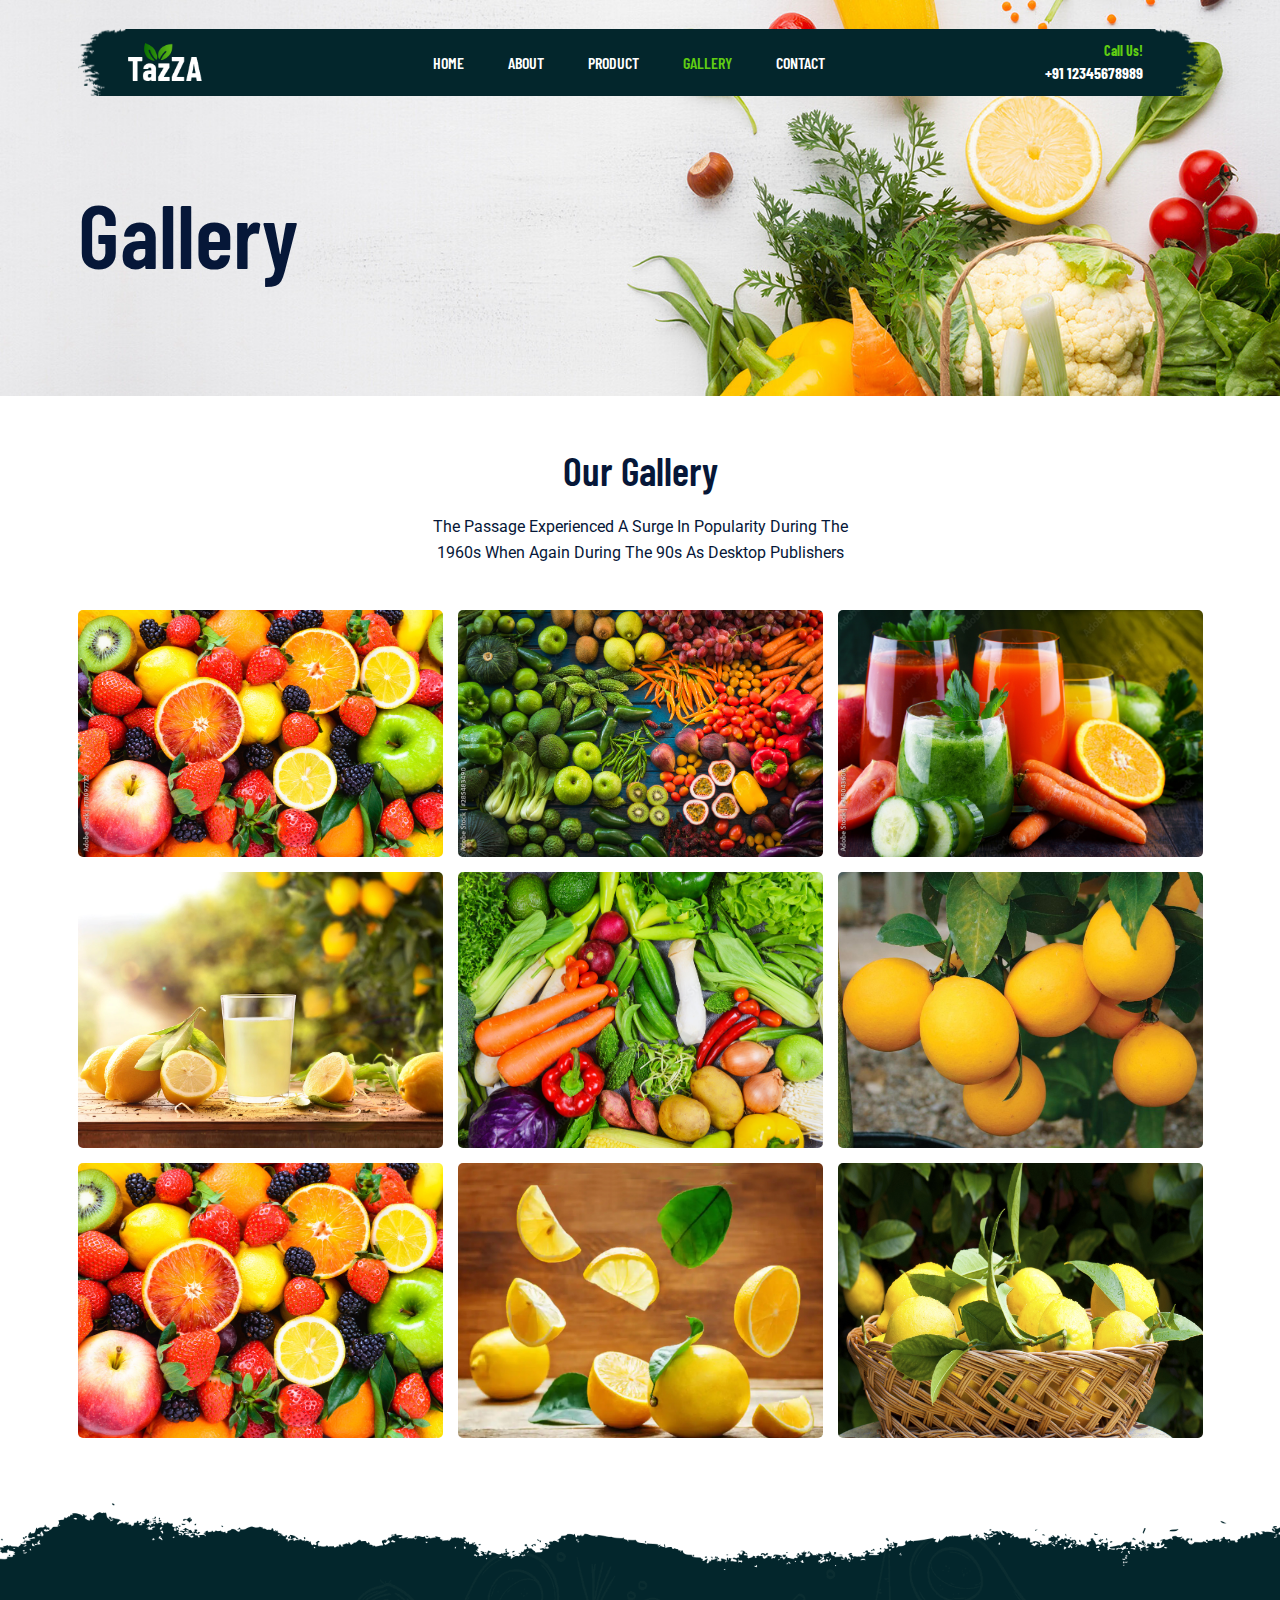
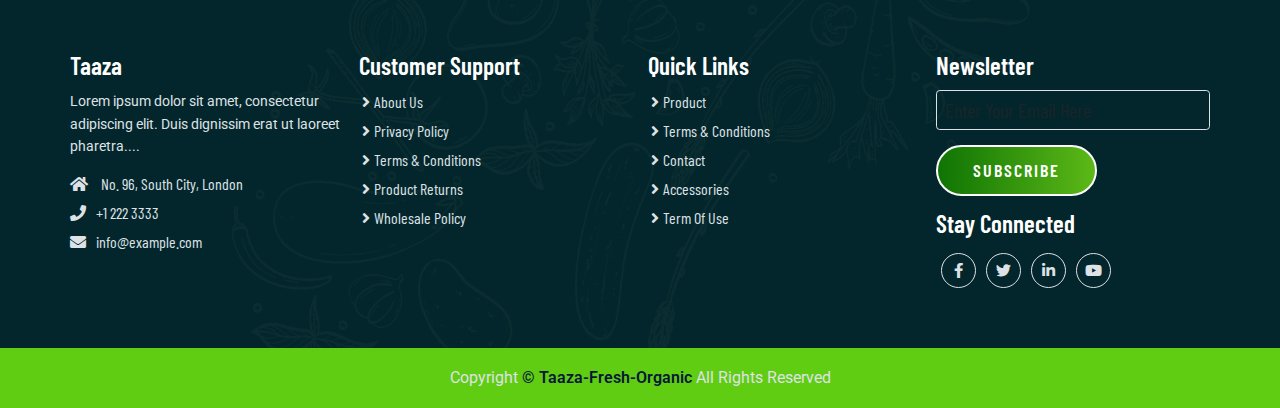
<file: gallery.html>
<!DOCTYPE html>
<html lang="en">

<head>
    <meta charset="UTF-8">
    <meta http-equiv="X-UA-Compatible" content="IE=edge">
    <meta name="viewport" content="width=device-width, initial-scale=1.0">
    <title>Nimboo</title>
    <link rel="shortcut icon" href="favicon.ico" type="image/x-icon" />

    <!-- Lightbox Pupup -->
    <link rel="stylesheet" href="css/lightbox.css">

    <!-- Bootstrap 5 CDN -->
    <link href="https://cdn.jsdelivr.net/npm/bootstrap@5.1.3/dist/css/bootstrap.min.css" rel="stylesheet">

    <!-- Font Awesome 5 CDN -->
    <link rel="stylesheet" href="https://cdnjs.cloudflare.com/ajax/libs/font-awesome/5.15.4/css/all.min.css" />

    <!-- Style CSS -->
    <link rel="stylesheet" href="css/style.css">
    <link rel="stylesheet" href="css/responsive-style.css">
</head>

<body class="gallery">
    <!-- Navbar Section Start -->
    <header id="full_nav">
        <div class="header">
            <div class="container">
                <nav class="navbar navbar-expand-lg">
                    <a class="navbar-brand" href="index.html">
                        <img decoding="async" src="./images/logo.png" alt="">
                    </a>
                    <button class="navbar-toggler" type="button" data-bs-toggle="collapse" data-bs-target="#main-nav"
                        aria-controls="main-nav" aria-expanded="false" aria-label="Toggle navigation">
                        <!-- <span class="navbar-toggler-icon"></span> -->
                        <i class="fas fa-stream navbar-toggler-icon"></i>
                    </button>

                    <div class="collapse navbar-collapse" id="main-nav">
                        <ul class="navbar-nav mx-auto">
                            <li class="nav-item">
                                <a class="nav-link" href="index.html">Home</a>
                            </li>

                            <li class="nav-item">
                                <a class="nav-link" href="about.html">About</a>
                            </li>

                            <li class="nav-item">
                                <a class="nav-link" href="product.html">Product</a>
                            </li>

                            <li class="nav-item">
                                <a class="nav-link active" href="#">Gallery</a>
                            </li>
                            <li class="nav-item">
                                <a class="nav-link" href="contact.html">Contact</a>
                            </li>
                        </ul>

                        <div class="header_right">
                            <div class="text-lg-end">
                                <span>Call Us!</span>
                                <span class="phone_no">+91 12345678989</span>
                            </div>
                        </div>
                    </div>
                </nav>
            </div>
        </div>
    </header>
    <!-- Navbar Section Exit -->

    <!-- banner Section start -->
    <section class="banner_section">
        <div class="container">
            <div class="banner-content">
                <h1>Gallery</h1>
            </div>
        </div>
    </section>
    <!-- banner section exit -->

    <!-- Gallery Section Start-->
    <section class="gallery_section">
        <div class="container">
            <div class="row">
                <div class="col-12 text-center pb-5">
                    <h2 class="section-title">Our Gallery</h2>
                    <p class="section-subtitle">The Passage Experienced A Surge In Popularity During The 1960s When
                        Again During The 90s As Desktop Publishers</p>
                </div>
                <div class="col-sm-6 col-lg-4 mb-4">
                    <a href="images/gallery/g-1.jpg" data-lightbox="image" data-title="Lemon">
                        <img decoding="async" src="images/gallery/g-1.jpg" class="img-fluid rounded-3">
                    </a>
                </div>
                <div class="col-sm-6 col-lg-4 mb-4">
                    <a href="images/gallery/g-2.jpg" data-lightbox="image" data-title="Lemon">
                        <img decoding="async" src="images/gallery/g-2.jpg" class="img-fluid rounded-3">
                    </a>
                </div>
                <div class="col-sm-6 col-lg-4 mb-4">
                    <a href="images/gallery/g-3.jpg" data-lightbox="image" data-title="Lemon">
                        <img decoding="async" src="images/gallery/g-3.jpg" class="img-fluid rounded-3">
                    </a>
                </div>
                <div class="col-sm-6 col-lg-4 mb-4">
                    <a href="images/gallery/g-4.jpg" data-lightbox="image" data-title="Lemon">
                        <img decoding="async" src="images/gallery/g-4.jpg" class="img-fluid rounded-3">
                    </a>
                </div>
                <div class="col-sm-6 col-lg-4 mb-4">
                    <a href="images/gallery/g-5.jpg" data-lightbox="image" data-title="Lemon">
                        <img decoding="async" src="images/gallery/g-5.jpg" class="img-fluid rounded-3">
                    </a>
                </div>
                <div class="col-sm-6 col-lg-4 mb-4">
                    <a href="images/gallery/g-6.jpg" data-lightbox="image" data-title="Lemon">
                        <img decoding="async" src="images/gallery/g-6.jpg" class="img-fluid rounded-3">
                    </a>
                </div>
                <div class="col-sm-6 col-lg-4 mb-4">
                    <a href="images/gallery/g-1.jpg" data-lightbox="image" data-title="Lemon">
                        <img decoding="async" src="images/gallery/g-1.jpg" class="img-fluid rounded-3">
                    </a>
                </div>
                <div class="col-sm-6 col-lg-4 mb-4">
                    <a href="images/gallery/g-7.jpg" data-lightbox="image" data-title="Lemon">
                        <img decoding="async" src="images/gallery/g-7.jpg" class="img-fluid rounded-3">
                    </a>
                </div>
                <div class="col-sm-6 col-lg-4 mb-4">
                    <a href="images/gallery/g-8.jpg" data-lightbox="image" data-title="Lemon">
                        <img decoding="async" src="images/gallery/g-8.jpg" class="img-fluid rounded-3">
                    </a>
                </div>
            </div>
        </div>
    </section>
    <!-- Gallery Section Exit -->

    <!-- Footer section Start-->
    <section class="footer_wrapper mt-3 mt-md-0">
        <div class="container px-5 px-lg-0">
            <div class="row">
                <div class="col-lg-3 col-sm-6 mb-5 mb-lg-0">
                    <h5>Taaza</h5>
                    <p class="mb-4 ps-0 company_details">Lorem ipsum dolor sit amet, consectetur adipiscing elit. Duis
                        dignissim erat ut laoreet
                        pharetra....</p>
                    <div class="contact-info">
                        <ul class="list-unstyled">
                            <li><a href="#"><i class="fa fa-home me-3"></i> No. 96, South City, London</a></li>
                            <li><a href="#"><i class="fa fa-phone me-3"></i>+1 222 3333</a></li>
                            <li><a href="#"><i class="fa fa-envelope me-3"></i>info@example.com</a></li>
                        </ul>
                    </div>
                </div>
                <div class="col-lg-3 col-sm-6 mb-5 mb-lg-0">
                    <h5>Customer Support</h5>
                    <ul class="link-widget p-0">
                        <li><a href="#">About Us</a></li>
                        <li><a href="#">Privacy Policy</a></li>
                        <li><a href="#">Terms & Conditions</a></li>
                        <li><a href="#">Product Returns</a></li>
                        <li><a href="#">Wholesale Policy</a></li>
                    </ul>
                </div>
                <div class="col-lg-3 col-sm-6 mb-5 mb-lg-0">
                    <h5>Quick Links</h5>
                    <ul class="link-widget p-0">
                        <li><a href="#">Product</a></li>
                        <li><a href="#">Terms & Conditions</a></li>
                        <li><a href="#">Contact</a></li>
                        <li><a href="#">Accessories</a></li>
                        <li><a href="#">Term Of Use</a></li>
                    </ul>
                </div>
                <div class="col-lg-3 col-sm-6 mb-5 mb-lg-0">
                    <h5>Newsletter</h5>
                    <div class="form-group mb-4">
                        <input type="email" class="form-control bg-transparent" placeholder="Enter Your Email Here">
                        <button type="submit" class="btn main-btn">Subscribe</button>
                    </div>
                    <h5>Stay Connected</h5>
                    <ul class="social-network d-flex align-items-center p-0">
                        <li><a href="#"><i class="fab fa-facebook-f"></i></a></li>
                        <li><a href="#"><i class="fab fa-twitter"></i></a></li>
                        <li><a href="#"><i class="fab fa-linkedin-in"></i></a></li>
                        <li><a href="#"><i class="fab fa-youtube"></i></a></li>
                    </ul>
                </div>
            </div>
        </div>
        <div class="container-fluid copyright-section">
            <p>Copyright <a href="#">© Taaza-Fresh-Organic</a> All Rights Reserved</p>
        </div>
    </section>
    <!-- Footer Section Exit  -->

    <!-- jQuery CDN -->
    <script src="https://code.jquery.com/jquery-3.6.0.min.js"></script>

    <!-- Lightbox Pupup -->
    <script src="js/lightbox.js"></script>

    <!-- Bootstrap 5 CDN -->
    <script src="https://cdn.jsdelivr.net/npm/@popperjs/core@2.10.2/dist/umd/popper.min.js"></script>
    <script src="https://cdn.jsdelivr.net/npm/bootstrap@5.1.3/dist/js/bootstrap.min.js"></script>

    <!-- Custom JS -->
    <script src="js/main.js"></script>
</body>

</html>
</file>
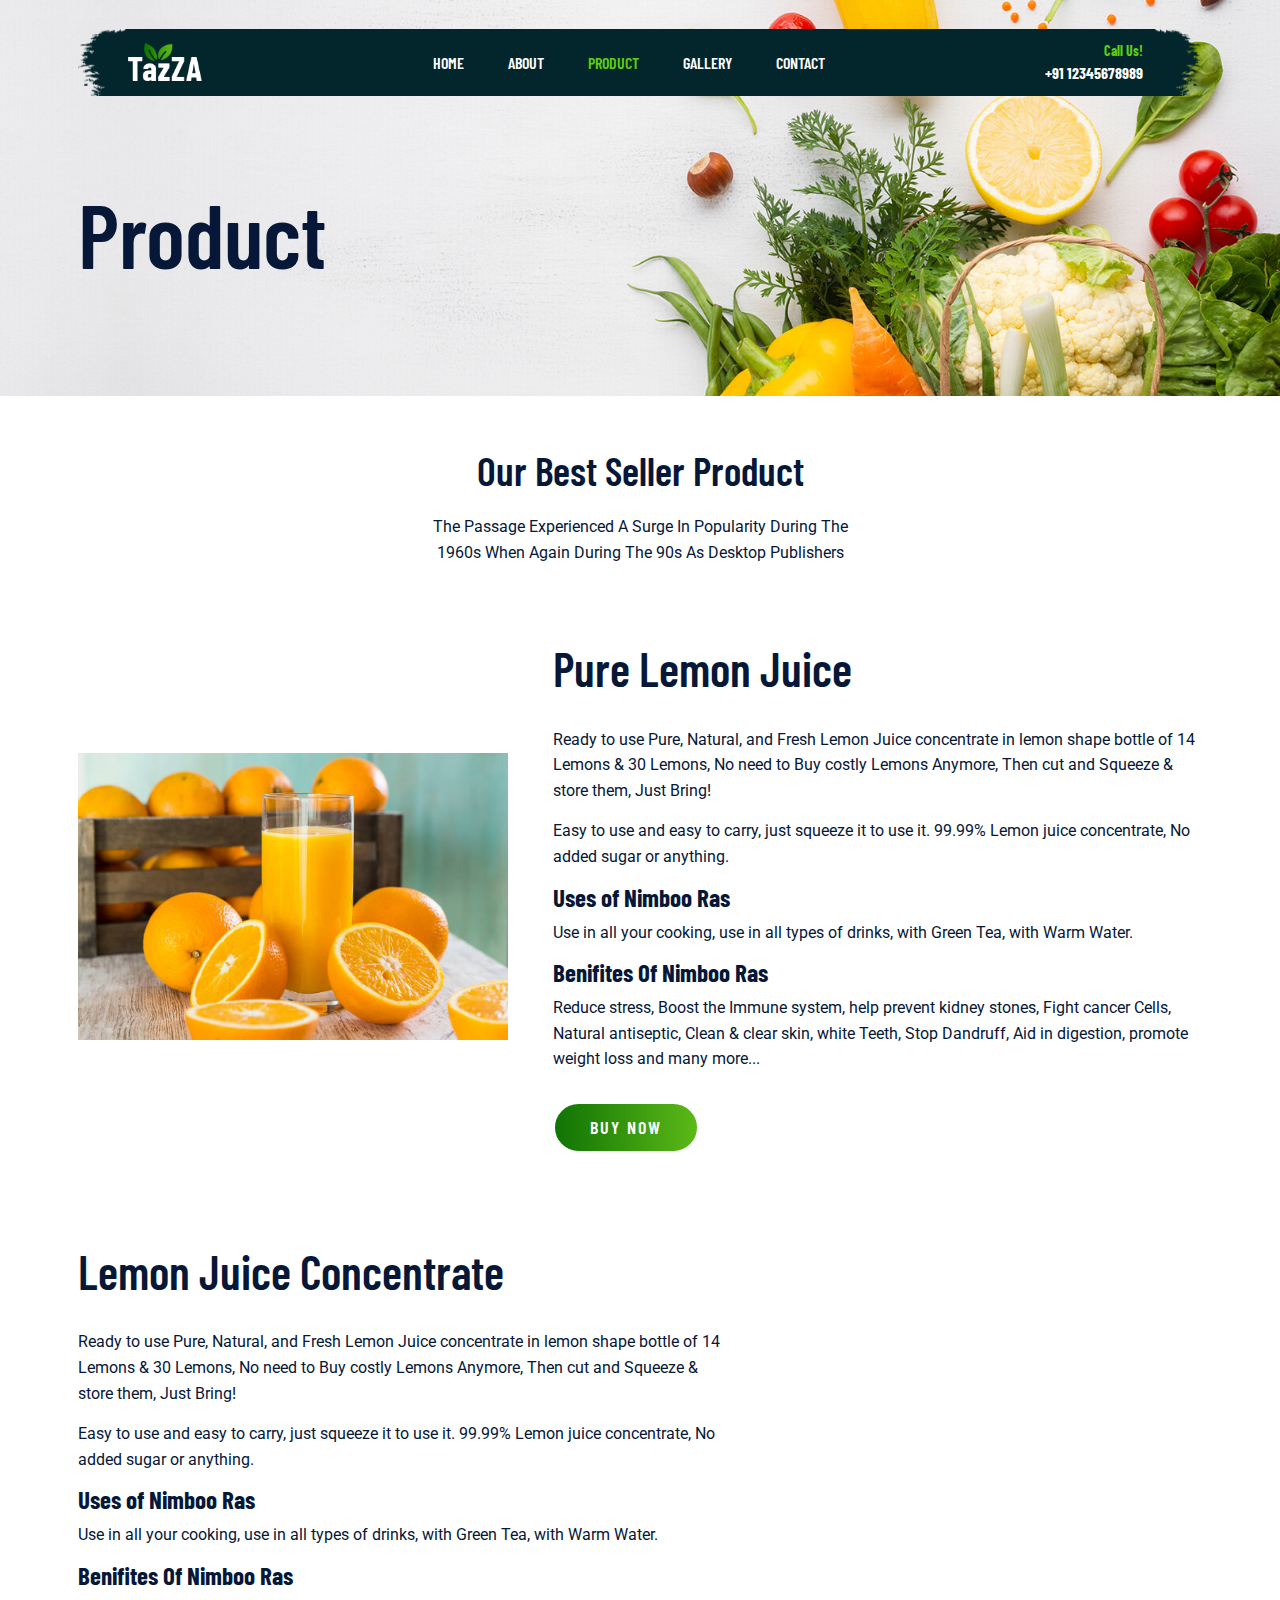
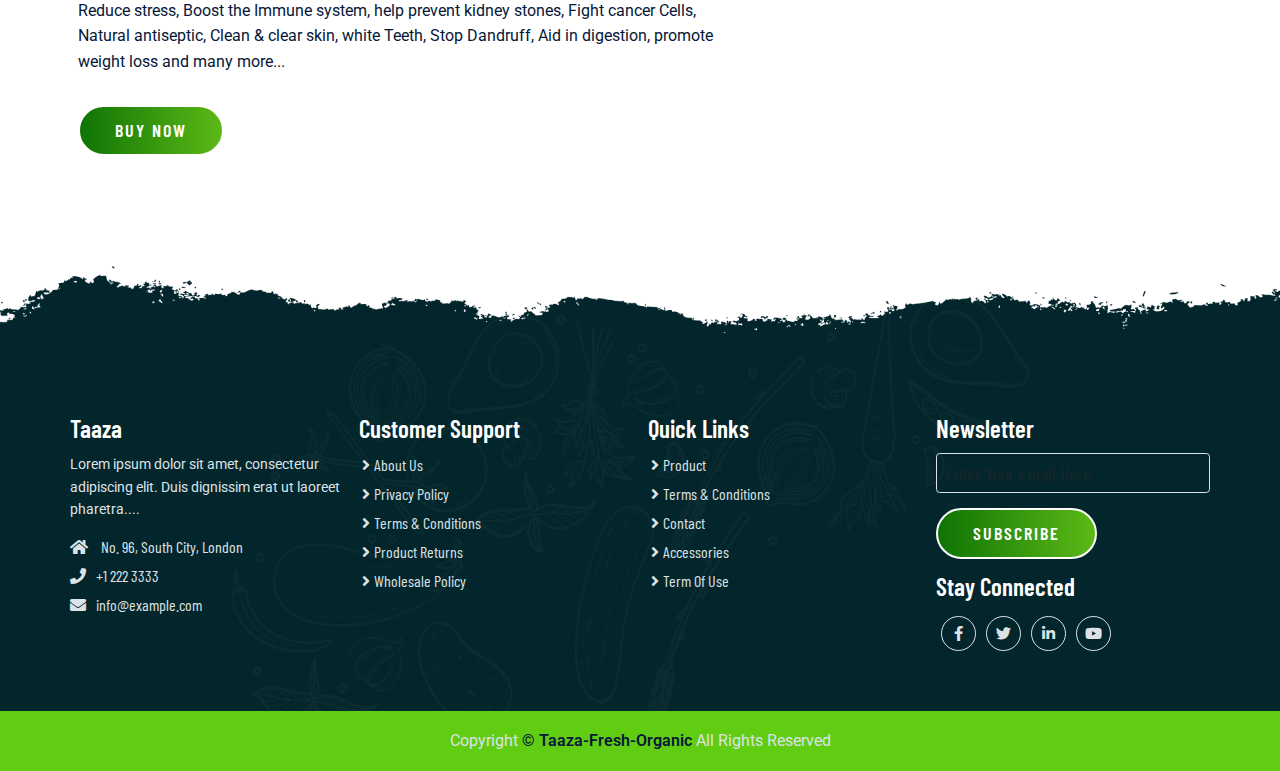
<file: product.html>
<!DOCTYPE html>
<html lang="en">

<head>
    <meta charset="UTF-8">
    <meta http-equiv="X-UA-Compatible" content="IE=edge">
    <meta name="viewport" content="width=device-width, initial-scale=1.0">
    <title>Product Page</title>
    <link rel="shortcut icon" href="favicon.ico" type="image/x-icon" />

    <!-- Bootstrap 5 CDN -->
    <link href="https://cdn.jsdelivr.net/npm/bootstrap@5.1.3/dist/css/bootstrap.min.css" rel="stylesheet">

    <!-- Font Awesome 5 CDN -->
    <link rel="stylesheet" href="https://cdnjs.cloudflare.com/ajax/libs/font-awesome/5.15.4/css/all.min.css" />

    <!-- Style CSS -->
    <link rel="stylesheet" href="css/style.css">
    <link rel="stylesheet" href="css/responsive-style.css">
</head>

<body class="product">
    <!-- Navbar Section -->
    <header id="full_nav">
        <div class="header">
            <div class="container">
                <nav class="navbar navbar-expand-lg">
                    <a class="navbar-brand" href="index.html">
                        <img decoding="async" src="./images/logo.png" alt="">
                    </a>
                    <button class="navbar-toggler" type="button" data-bs-toggle="collapse" data-bs-target="#main-nav"
                        aria-controls="main-nav" aria-expanded="false" aria-label="Toggle navigation">
                        <!-- <span class="navbar-toggler-icon"></span> -->
                        <i class="fas fa-stream navbar-toggler-icon"></i>
                    </button>

                    <div class="collapse navbar-collapse" id="main-nav">
                        <ul class="navbar-nav mx-auto">
                            <li class="nav-item active">
                                <a class="nav-link" href="index.html">Home</a>
                            </li>

                            <li class="nav-item">
                                <a class="nav-link" href="about.html">About</a>
                            </li>

                            <li class="nav-item">
                                <a class="nav-link active" href="#">Product</a>
                            </li>

                            <li class="nav-item">
                                <a class="nav-link" href="gallery.html">Gallery</a>
                            </li>
                            <li class="nav-item">
                                <a class="nav-link" href="contact.html">Contact</a>
                            </li>
                        </ul>

                        <div class="header_right">
                            <div class="text-lg-end">
                                <span>Call Us!</span>
                                <span class="phone_no">+91 12345678989</span>
                            </div>
                        </div>
                    </div>
                </nav>
            </div>
        </div>
    </header>
    <!-- Navbar Section end -->

    <!-- banner Section start -->
    <section class="banner_section">
        <div class="container">
            <div class="banner-content">
                <h1>Product</h1>
            </div>
        </div>
    </section>
    <!-- banner section exit -->

    <!--Product Section start -->
    <section class="product_section">
        <div class="container">
            <div class="row justify-content-center">
                <div class="col-12 text-center pb-5">
                    <h2 class="section-title">Our Best Seller Product</h2>
                    <p class="section-subtitle">The Passage Experienced A Surge In Popularity During The 1960s When
                        Again During The 90s As Desktop Publishers</p>
                </div>
            </div>
            <div class="row align-items-center py-5">
                <div class="col-xl-5 col-lg-6 col-12 mb-5">
                    <div class="card border-0 me-lg-5">
                        <img decoding="async" src="./images/products/fresh-fruits1.jpg" alt="products">
                    </div>
                </div>
                <div class="col-xl-7 col-lg-6 col-12 mb-5">
                    <div class="product-content">
                        <h2>Pure Lemon Juice</h2>
                        <div class="product-details">
                            <p>Ready to use Pure, Natural, and Fresh Lemon Juice concentrate in lemon shape bottle of 14
                                Lemons & 30 Lemons, No need to Buy costly Lemons Anymore, Then cut and Squeeze & store
                                them, Just Bring!</p>
                            <p>Easy to use and easy to carry, just squeeze it to use it. 99.99% Lemon juice concentrate,
                                No added sugar or anything.</p>

                            <h4>Uses of Nimboo Ras</h4>
                            <p>Use in all your cooking, use in all types of drinks, with Green Tea, with Warm Water.
                            </p>
                            <h4>Benifites Of Nimboo Ras</h4>
                            <p>Reduce stress, Boost the Immune system, help prevent kidney stones, Fight cancer Cells,
                                Natural antiseptic, Clean & clear skin, white Teeth, Stop Dandruff, Aid in digestion,
                                promote weight loss and many more...</p>

                            <a href="#" class="btn main-btn">Buy Now</a>
                        </div>
                    </div>
                </div>
            </div>
            <div class="row align-items-center py-5">
                <div class="col-xl-7 col-lg-6 col-12 mb-5  order-2 order-lg-1">
                    <div class="product-content">
                        <h2>Lemon Juice Concentrate</h2>
                        <div class="product-details">
                            <p>Ready to use Pure, Natural, and Fresh Lemon Juice concentrate in lemon shape bottle of 14
                                Lemons & 30 Lemons, No need to Buy costly Lemons Anymore, Then cut and Squeeze & store
                                them, Just Bring!</p>
                            <p>Easy to use and easy to carry, just squeeze it to use it. 99.99% Lemon juice concentrate,
                                No added sugar or anything.</p>

                            <h4>Uses of Nimboo Ras</h4>
                            <p>Use in all your cooking, use in all types of drinks, with Green Tea, with Warm Water.
                            </p>
                            <h4>Benifites Of Nimboo Ras</h4>
                            <p>Reduce stress, Boost the Immune system, help prevent kidney stones, Fight cancer Cells,
                                Natural antiseptic, Clean & clear skin, white Teeth, Stop Dandruff, Aid in digestion,
                                promote weight loss and many more...</p>

                            <a href="#" class="btn main-btn">Buy Now</a>
                        </div>
                    </div>
                </div>
                <div class="col-xl-5 col-lg-6 col-12 mb-5 order-1 order-lg-2">
                    <div class="card border-0 ms-lg-5">
                        <img decoding="async" src="./images/products/fresh-fruits2.jpg" alt="product" class="img-fluid">
                    </div>
                </div>
            </div>

        </div>
    </section>
    <!--Product Section Exit -->

    <!-- Footer section -->
    <section class="footer_wrapper mt-3 mt-md-0">
        <div class="container px-5 px-lg-0">
            <div class="row">
                <div class="col-lg-3 col-sm-6 mb-5 mb-lg-0">
                    <h5>Taaza</h5>
                    <p class="mb-4 ps-0 company_details">Lorem ipsum dolor sit amet, consectetur adipiscing elit. Duis
                        dignissim erat ut laoreet
                        pharetra....</p>
                    <div class="contact-info">
                        <ul class="list-unstyled">
                            <li><a href="#"><i class="fa fa-home me-3"></i> No. 96, South City, London</a></li>
                            <li><a href="#"><i class="fa fa-phone me-3"></i>+1 222 3333</a></li>
                            <li><a href="#"><i class="fa fa-envelope me-3"></i>info@example.com</a></li>
                        </ul>
                    </div>
                </div>
                <div class="col-lg-3 col-sm-6 mb-5 mb-lg-0">
                    <h5>Customer Support</h5>
                    <ul class="link-widget p-0">
                        <li><a href="#">About Us</a></li>
                        <li><a href="#">Privacy Policy</a></li>
                        <li><a href="#">Terms & Conditions</a></li>
                        <li><a href="#">Product Returns</a></li>
                        <li><a href="#">Wholesale Policy</a></li>
                    </ul>
                </div>
                <div class="col-lg-3 col-sm-6 mb-5 mb-lg-0">
                    <h5>Quick Links</h5>
                    <ul class="link-widget p-0">
                        <li><a href="#">Product</a></li>
                        <li><a href="#">Terms & Conditions</a></li>
                        <li><a href="#">Contact</a></li>
                        <li><a href="#">Accessories</a></li>
                        <li><a href="#">Term Of Use</a></li>
                    </ul>
                </div>
                <div class="col-lg-3 col-sm-6 mb-5 mb-lg-0">
                    <h5>Newsletter</h5>
                    <div class="form-group mb-4">
                        <input type="email" class="form-control bg-transparent" placeholder="Enter Your Email Here">
                        <button type="submit" class="btn main-btn">Subscribe</button>
                    </div>
                    <h5>Stay Connected</h5>
                    <ul class="social-network d-flex align-items-center p-0">
                        <li><a href="#"><i class="fab fa-facebook-f"></i></a></li>
                        <li><a href="#"><i class="fab fa-twitter"></i></a></li>
                        <li><a href="#"><i class="fab fa-linkedin-in"></i></a></li>
                        <li><a href="#"><i class="fab fa-youtube"></i></a></li>
                    </ul>
                </div>
            </div>
        </div>
        <div class="container-fluid copyright-section">
            <p>Copyright <a href="#">© Taaza-Fresh-Organic</a> All Rights Reserved</p>
        </div>
    </section>
    <!-- Footer Section Exit  -->

    <!-- Bootstrap 5 CDN -->
    <script src="https://cdn.jsdelivr.net/npm/@popperjs/core@2.10.2/dist/umd/popper.min.js"></script>
    <script src="https://cdn.jsdelivr.net/npm/bootstrap@5.1.3/dist/js/bootstrap.min.js"></script>

    <!-- Custom JS -->
    <script src="js/main.js"></script>
</body>

</html>
</file>
<file: css/style.css>
/* General CSS */
@import url('https://fonts.googleapis.com/css2?family=Barlow+Condensed:wght@200;300;400;500;600;700;800;900&display=swap');
@import url('https://fonts.googleapis.com/css2?family=Roboto:wght@300;400;500;700;900&display=swap');

*,
*::before,
*::after {
    -webkit-box-sizing: border-box;
    -moz-box-sizing: border-box;
    box-sizing: border-box;
    margin: 0;
    padding: 0;
    text-decoration: none;
    outline: none;
}

:root {

    /* Background Color */
    --bg-white:#fff;

    /* Text Colors */
    --primary-text: #061738;
    --secondary-color: #60cd12;
    --light-color: #e2f6de;
    --dark-color: #03262c;
    --text-white: #fff;
    --text-gray: #dee2e6;
    --anchor-color: #007aff;

    /* Font Family */
    --primary-font: 'Barlow Condensed', sans-serif;
    --secondary-font: 'Roboto', sans-serif;
}

body,
html {
    color: var(--primary-text);
    font-size: 10px;
    font-weight: 400;
    font-family: var(--primary-font);
    scroll-behavior: smooth;
    line-height: 1.5;
}

h1,
h2,
h3,
h4,
h5,
h6,
p {
    margin: 0;
}

h1 {
    font-size: 9rem;
    line-height: 1.4;
    font-weight: 600;
    color: var(--primary-text);
}

h2 {
    color: var(--primary-text);
    font-size: 4.7rem;
    font-weight: 600;
    display: inline-block;
    text-transform: capitalize;
    line-height: 1.2;
    margin-bottom: 2rem;
}

h3 {
    color: var(--text-white);
    font-size: 3.1rem;
    line-height: 1.2;
    font-weight: 700;
}

h4 {
    font-size: 2.5rem;
    font-weight: 700;
    line-height: 1;
    color: var(--primary-text);
}

h5 {
    font-size: 1.8rem;
    font-weight: 600;
    line-height: 1;
    color: var(--primary-text);
}

p {
    font-size: 1.6rem;
    line-height: 1.6;
    margin-top: 1rem;
    color: var(--primary-text);
    font-family: var(--secondary-font);
}

embed,
iframe,
img,
object {
    max-width: 100%;
}

ul {
    margin: 0;
    padding: 0;
    list-style: none;
}

a,
a:active,
a:focus,
a:hover,
button {
    text-decoration: none;
    outline: 0;
}

li a {
    color: var(--text-white);
}

a:hover,
button:hover {
    -webkit-transition: all 0.3s ease-in;
    -o-transition: all 0.3s ease-in;
    -moz-transition: all 0.3s ease-in;
    transition: all 0.3s ease-in;
}

::-webkit-scrollbar {
    width: 10px;
} 
::-webkit-scrollbar-track {
    background:var(--white); 
} 
::-webkit-scrollbar-thumb {
    background: var(--secondary-color); 
}  

.main-btn {
    position: relative;
    color: var(--bg-white);
    background: linear-gradient(to right, #0f7404, #5cb917);
    z-index: 1;
    overflow: hidden;
    border: 0.2rem solid var(--bg-white);
    border-radius: 3.5rem;
    text-transform: uppercase;
    padding: 1rem 3.5rem;
    font-weight: 600;
    font-size: 1.8rem;
    margin-top: 1.5rem;
    letter-spacing: 0.2rem;
}

.main-btn:hover {
    background: var(--bg-white);
    color: var(--secondary-color);
    border: 0.2rem solid var(--secondary-color);
}

section {
    padding: 5rem 0;
}

.section-title {
    font-size: 4rem;
    font-weight: 600;
    color: var(--primary-text);
    text-transform: capitalize;
    margin-bottom: 2rem;
}

.section-subtitle {
    font-size: 1.6rem;
    font-weight: 400;
    color: var(--primary-text);
    font-family: var(--secondary-font);
    max-width: 40%;
    margin: auto;
    margin-bottom: 1.5rem;
}

.about .banner_section,
.product .banner_section,
.gallery .banner_section,
.contact .banner_section,
.distributors .banner_section {
    background: url('../images/banner-slide/top-banner.jpg');
    background-repeat: no-repeat;
    background-position: center;
    background-size: cover;
    padding-top: 17rem;
    padding-bottom: 10rem;
    min-height: auto;
}

.contact .contact-form,
.distributors .contact-form {
    background-color: var(--light-color);
    padding: 5rem;
    box-shadow: 0 0.2rem 1.5rem rgb(0 0 0 / 4%);
}

.contact .contact-form .form-control:focus,
.distributors .contact-form .form-control:focus {
    outline: none;
    box-shadow: none;
}

.contact .contact-form .form-control::placeholder,
.distributors .contact-form .form-control::placeholder {
    color: var(--primary-text);
}

.contact .contact-form .form-control,
.distributors .contact-form .form-control {
    padding: 1rem 1.5rem;
    border-radius: 0.rem;
    border: 0.1rem solid var(--secondary-color);
    color: var(--primary-text);
    font-size: 1.5rem;
    font-weight: 400;
    font-family: var(--secondary-font);
}

/* 01 navbar css */

.header {
    position: absolute;
    width: 100%;
    top: 2rem;
    left: 0;
    z-index: 2;
}

.header .navbar {
    background: url('../images/header-bg.png');
    background-repeat: no-repeat;
    background-position: center;
    background-size: contain;
    padding: 2rem 5rem;
}

.navbar-brand {
    width: 7.5rem;
    margin-top: -0.1rem;
}

.header .navbar-nav .nav-link {
    color: var(--text-white);
    text-transform: uppercase;
    font-size: 1.6rem;
    font-weight: 600;
    padding: 0.5rem 2rem;
    margin: 0 0.2rem;
    font-family: var(--primary-font);
}

.header .navbar-nav .nav-link:hover,
.header .navbar-nav .nav-link.active {
    color: var(--secondary-color);
}

.header .navbar-toggler {
    color: var(--text-white);
    font-size: 2rem;
    height: 2.7rem;
    padding: 0;
}

.header .navbar-toggler:focus {
    outline: none;
    box-shadow: none;
}

.header .header-right ul img {
    width: 2rem;
}

.header .header_right span {
    color: var(--secondary-color);
    display: block;
    font-weight: 700;
    font-size: 1.4rem;
    margin-right: 1rem;
}

.header .header_right .phone_no {
    color: var(--text-white);
    font-size: 1.6rem;
}

.header .header_right a {
    height: 3.5rem;
    width: 3.5rem;
    text-align: center;
    background-color: #13424a;
    border-radius: 50%;
    margin-left: 1rem;
    display: flex;
    align-items: center;
    justify-content: center;
}

.header-scrolled {
    position: fixed;
    top: -0.4rem;
    left: 0;
    right: 0;
    width: 100%;
    max-width: 1320px;
    margin: auto;
    z-index: 999;
    /* box-shadow: .5084rem 1.1419rem 2.5rem 0 rgb(0 0 0 / 8%); */
    transition: 0.3s ease-in-out;
}

/* 02 Banner Section */

.banner_section {
    background: url('../images/banner-slide/Banner-1.jpg');
    background-repeat: no-repeat;
    background-size: cover;
    background-position: center;
    min-height: 90vh;
}

.banner_section .carousel-item {
    padding: 3rem 0;
    height: 90vh;
}

.banner_section .carousel-caption {
    top: 30%;
    bottom: 0;
    left: 3%;
    right: 0;
    text-align: left;
    width: 100%;
}

.banner_section .carousel-caption h3 {
    padding: 0.5rem 1.5rem;
    background-color: var(--dark-color);
    display: inline;
}

.banner_section .carousel-caption p {
    max-width: 40rem;
    margin-bottom: 2rem;
}

/* Features CSS */

.feature_section .features-box {
    background-color: transparent;
    border: 0.15rem solid var(--light-color);
    padding: 8rem 0;
    transition: all 0.3s;
}

.feature_section .features-box .features-icon-border {
    background-color: transparent;
    border-radius: 50%;
    border: 0.2rem solid var(--light-color);
    padding: 1.3rem;
    display: inline-block;
}

.feature_section .features-box .features-icon {
    height: 6.5rem;
    width: 6.5rem;
    background-color: var(--light-color);
    margin: auto;
    border-radius: 50%;
    display: flex;
    align-items: center;
    justify-content: center;
}

.feature_section .features-box .features-icon img {
    width: 3.7rem;
}

.feature_section .features-box h3 {
    margin-top: 1.5rem;
    color: var(--primary-text);
}

.feature_section .features-box:hover {
    background-color: #03262c;
    border-color: #03262c;
}

.feature_section .features-box:hover h3 {
    color: #fff;
}

.feature_section .features-box:hover .features-icon-border {
    border-color: #36970e;
}


/* About Section */

.landing_about_section {
    background: url('../images/about/about-banner.jpg');
    background-repeat: no-repeat;
    background-size: cover;
    background-position: center;
    padding: 9rem 0;
}

.landing_about_section p {
    color: var(--primary-text);
    margin-bottom: 2rem;
}


/* product card design */

.landing_product_section .product-card {
    position: relative;
    overflow: hidden;
    cursor: pointer;
    border: transparent;
    border: 0.2rem solid var(--light-color);
    padding: 2rem 1rem;
    position: relative;
    transition: all 0.3s;
}

.landing_product_section .product-card .product-img {
    margin-bottom: 7rem;
    text-align: center;
}

.landing_product_section .product-card h3 {
    color: var(--primary-text);
}

.landing_product_section .product-card span {
    font-size: 1.8rem;
    font-weight: 600;
    text-transform: uppercase;
    color: var(--secondary-color);
    margin-right: 0.5rem;
    text-decoration: line-through;
    transition: all 0.3s;

}

.landing_product_section .product-detail {
    position: absolute;
    bottom: -22rem;
    right: 0;
    left: 0;
    text-align: center;
    padding: 5rem 1rem;
    background-color: var(--dark-color);
    transition: all 0.5s ease;
}

.landing_product_section .product-card:hover .product-detail {
    bottom: 0;
}


/* 4.5 Testimonial */
.testimonial_section {
    background-color: var(--light-color);
    padding-bottom: 8rem;
}

.testimonial_section .carousel-indicators {
    bottom: -6rem;
}

.testimonial_section .carousel-indicators button {
    background-color: var(--dark-color);
    width: 1.2rem;
    height: 1.2rem;
    border-radius: 50%;

}

.testimonial_section .card {
    background: url('../images/testimonial/testimonial-bg.png');
    background-size: cover;
    background-repeat: no-repeat;
    background-position: center center;
    text-align: right;
    padding: 5rem 5rem 5rem 0;
    border-radius: 0 .5rem .5rem 0;
    border: 0.1rem solid transparent;
}

.testimonial_section .profile-box {
    padding: 1.875rem;
    background-color: var(--dark-color);
    border-radius: .5rem 0 0 .5rem;
}

.testimonial_section .profile-box img {
    border-radius: .625rem 3.125rem;
    width: 100%;
    height: 100%;
    object-fit: cover;
}

.testimonial_section .desc-box {
    padding-left: 2.5rem;
}

/* Gallery CSS */

.gallery_section img {
    width: 100%;
    height: 100%;
    object-fit: cover;
}

/* Footer CSS */

.footer_wrapper {
    background: url('../images/footer-bg/footer_bg.png');
    background-repeat: no-repeat;
    background-size: cover;
    background-position: top center;
    padding-top: 15rem;
    padding-bottom: 0rem;
}

.footer_wrapper h5 {
    color: var(--text-white);
    font-size: 2.5rem;
    margin-bottom: 1.25rem;
}

.footer_wrapper ul li {
    margin-bottom: .5rem;
    list-style: none;
}

.footer_wrapper .company_details {
    font-size: 1.4rem;
}

.footer_wrapper .contact-info li a {
    color: var(--text-gray);
    font-size: 1.6rem;
}

.footer_wrapper .link-widget li a,
.footer_wrapper p {
    color: var(--text-gray);
    font-size: 1.6rem;
    padding-left: 1.5rem;
    position: relative;
    -webkit-transition: all 0.3s ease-out 0s;
    transition: all 0.3s ease-out 0s;
}

.footer_wrapper .link-widget li a::before {
    content: '\f105';
    font-family: "Font Awesome 5 Free";
    font-weight: 900;
    position: absolute;
    left: 0.3rem;
    top: 50%;
    -webkit-transform: translateY(-50%);
    transform: translateY(-50%);
}

.footer_wrapper .link-widget li a:hover {
    margin-left: .625rem;
    color: var(--secondary-color);
}

.footer_wrapper .social-network a {
    width: 3.5rem;
    height: 3.5rem;
    margin: .5rem;
    line-height: 3.2rem;
    font-size: 1.5rem;
    display: inline-block;
    border: .125rem solid var(--text-gray);
    color: var(--text-gray);
    text-align: center;
    border-radius: 100%;
    -webkit-transition: all 0.3s cubic-bezier(0.645, 0.045, 0.355, 1);
    transition: all 0.3s cubic-bezier(0.645, 0.045, 0.355, 1);
}

.footer_wrapper .social-network a:hover {
    background-color: var(--secondary-color);
    border-color: var(--secondary-color);
    color: var(--text-white);
    box-shadow: 0 .625rem .9375rem 0 rgb(0 0 0 / 10%);
    transform: translateY(-0.1875rem);
}

.footer_wrapper .form-control {
    font-size: 2rem;
    color: white;
}

.footer_wrapper .form-control:focus {
    outline: none;
    box-shadow: none;
    border-color: var(--secondary-color);
}

.footer_wrapper .copyright-section {
    background-color: var(--secondary-color);
    text-align: center;
    margin-top: 5rem;
}

.footer_wrapper .copyright-section p {
    margin-top: 0;
    padding: 3rem 0;
    line-height: 0;
}

.footer_wrapper .copyright-section a {
    color: var(--primary-text);
    font-weight: 600;
}

/* ===========================
About Page CSS
============================== */

.about .about-details p {
    color: var(--primary-text);
}

/* ===========================
Contact Page CSS
============================== */
.contact .contact-form textarea {
    min-height: 15rem;
}

.contact .content-box .info-box li {
    position: relative;
    padding-left: 7rem;
    padding-bottom: 3.5rem;
    margin-bottom: 2.9rem;
}

.contact .content-box .info-box li i {
    position: absolute;
    left: 0;
    top: 1.5rem;
    font-size: 4.5rem;
    line-height: 4.5rem;
    color: var(--primary-text);
}

.contact .content-box .info-box li p {
    color: var(--primary-text);
}

.contact .content-box .info-box li a {
    color: var(--dark-color);
    font-size: 2.5rem;
    font-weight: 400;
    margin-bottom: 0;
    font-family: var(--secondary-font);
}


/* ===========================
Product Page CSS
============================== */

.product .product-details p {
    margin-bottom: 1.5rem;


}
</file>
<file: css/responsive-style.css>
/* Media Query 1170px */
@media (max-width:1170px) {

    /* General CSS */
    .section-subtitle {
        max-width: 60%;
    }

    /* 01 Navbar CSS */
    .header .navbar {
        background-size: cover;
        padding: 2rem;
    }

    .header .navbar-nav {
        margin-top: 2rem;
    }

    .header .navbar-nav .nav-link {
        padding: 0.2rem 0.5rem;
        margin-bottom: 1rem;
    }

    .header .header_right span {
        padding: 0.2rem 0.5rem;
    }

    /* 02 Banner Section */
    .banner_section .carousel-item {
        height: 90vh;
    }
}

/* Media Query 991px */
@media (max-width:991px) {

    /* 01 Navbar CSS */
    .header .navbar {
        background-size: cover;
        padding: 1rem 2rem;
    }

    .header .navbar-nav {
        margin-top: 2rem;
    }

    .header .navbar-nav .nav-link {
        padding: 0.2rem 0.5rem;
        margin-bottom: 1rem;
    }

    .header .header_right span {
        padding: 0.2rem 0.5rem;
    }


    /* General CSS */
    .about .banner_section,
    .product .banner_section,
    .Gallery .banner_section,
    .contact .banner_section {
        padding-top: 12.5rem;
        padding-bottom: 3rem;
    }
}

/* Media Query 767px */
@media (max-width:767px) {

    /* General CSS */
    body,
    html {
        font-size: 8px;
    }

    .section-subtitle {
        max-width: 80%;
    }

    /* 02 Banner Section */
    .banner_section {
        min-height: 70vh;
    }

    .banner_section .carousel-item {
        height: 70vh;
    }
}

/* Media Query 590px */
@media (max-width:590px) {

    /* General CSS */
    body,
    html {
        font-size: 7px;
    }
}
</file>
